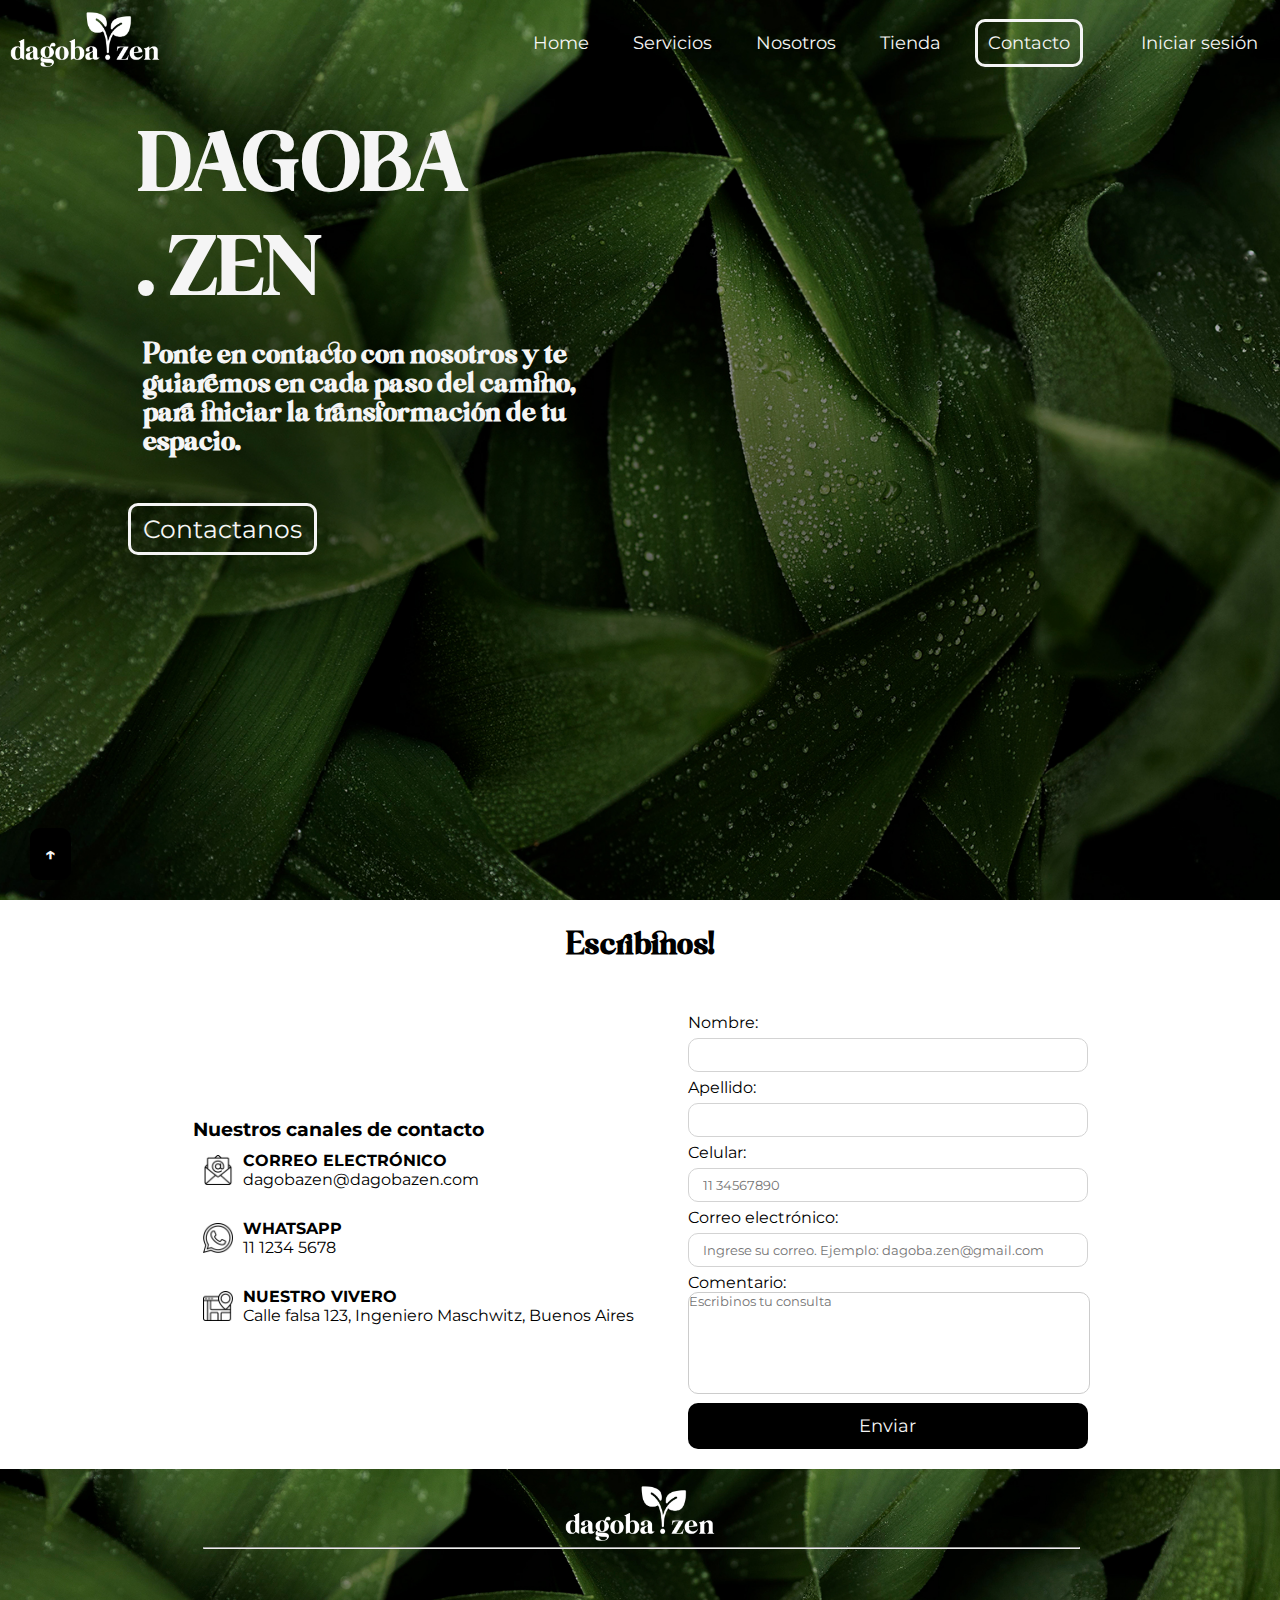
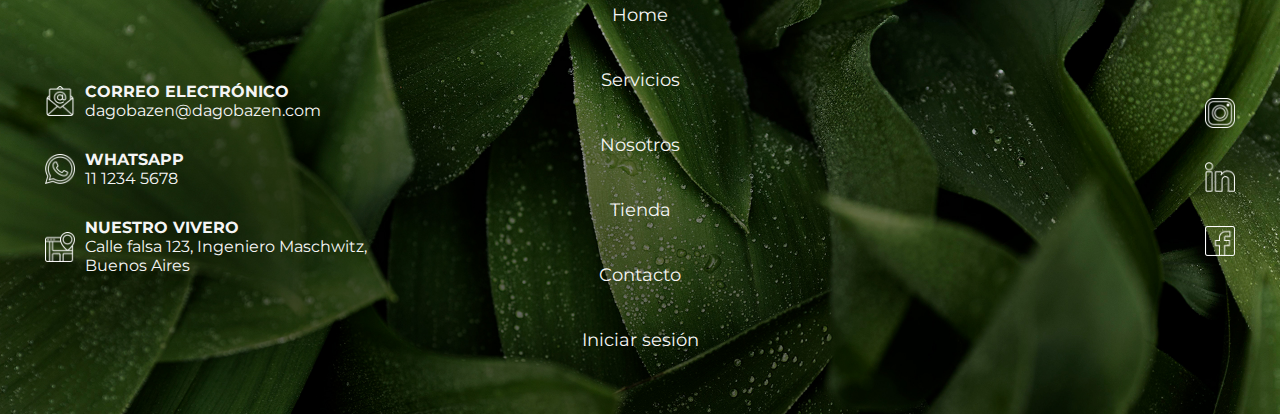
<file: TP.Dagoba/contacto.html>
<!DOCTYPE html>
<html lang="en">

<head>
    <meta charset="UTF-8">
    <meta name="viewport" content="width=device-width, initial-scale=1.0">
    <title>dagoba . zen - Contacto</title>
    <link rel="preconnect" href="https://fonts.googleapis.com">
    <link rel="preconnect" href="https://fonts.gstatic.com" crossorigin>
    <link href="https://fonts.googleapis.com/css2?family=Montserrat:ital,wght@0,100..900;1,100..900&display=swap"
        rel="stylesheet">
    <link rel="stylesheet" href="styles.css">
</head>

<body>
    <header>
        <section id="menuNavegacion">
            <nav>
                <div class="menu">
                    <a href="index.html" class="logo-default">
                        <img src="Imagenes/Logo_DGB.png" alt="Dagoba logo">
                    </a>
                    <a href="index.html" class="logo-black">
                        <img src="Imagenes/Logo_DGB_Black.png" alt="Dagoba logo">
                    </a>
                    <a href="carrito.html" class="kart-black" id="kart-black"><img src="Imagenes/bolso.png"
                            alt="compra">
                        <span class="cantidadCarrito">0</span>
                    </a>
                    <a href="#" class="icon" onclick="toggleMenu()">
                        <img src="Imagenes/menu.png" alt="Menú">
                    </a>
                    <ul>
                        <li><a href="index.html">Home</a></li>
                        <li><a href="servicios.html">Servicios</a></li>
                        <li><a href="nosotros.html">Nosotros</a></li>
                        <li><a href="tienda.html">Tienda</a></li>
                        <li><a href="#contacto" class="activo">Contacto</a></li>
                        <li>
                            <a href="carrito.html" class="kart-default" id="kart-default">
                                <img src="Imagenes/bolso_white.png" alt="compra">
                                <span class="cantidadCarrito">0</span>
                            </a>
                        </li>
                        <li><a href="login.html" id="loginLink">Iniciar sesión</a></li>
                    </ul>
                </div>
            </nav>
        </section>
        <section id="principal">
            <div>
                <h1 class="h1Header">DAGOBA</h1>
                <h1 class="h1Header">. ZEN</h1>
                <h3 class="h3Header">Ponte en contacto con nosotros y te guiaremos en cada paso del camino, para iniciar la transformación de tu espacio.</h3>
                <div class="botonPrincipal">
                    <a href="#contactanos" class="cctWhiteHeader">Contactanos</a>
                </div>
            </div>
        </section>
    </header>
    <section id="contactanos">
        <button onclick="topFunction()" id="myBtnUp" title="Ir arriba">↑</button>
        <div class="contenidoCarrito">
            <h1>Carrito de compras</h1>
            <ul class="productosCarrito"></ul>
            <div class="pagoTienda" onclick="showModalid04()">
                <p>Finalizar compra</p>
            </div>
            <div class="checkOut">
                <div class="total">
                    <p>0</p>
                </div>
                <div class="cerrarCarrito">
                    <p>Cerrar</p>
                </div>
            </div>
        </div>
        <div id="id04" class="modalCheckOut">
            <form class="modal-content-pago animate">
                <div class="imgcheckOut">
                    <span onclick=hideModalid04() class="close" title="Cerrar">&times;</span>
                </div>
                <div class="formularioPago">
                    <div class="containerPago">
                        <h1>Datos de pago</h1>
                        <label for="nombreCompTarjeta"><b>Nombre en tarjeta:</b></label>
                        <input type="text" id="nombreCompTarjeta" name="nombreCompTarjeta"
                            placeholder="Daniel Ignacio Galeano" required>
                        <label for="nroTarjeta"><b>Ingrese los 16 dígitos de su tarjeta</b></label>
                        <input type="number" id="nroTarjeta" name="nroTarjeta" min="1111111111111111"
                            max="9999999999999999" placeholder="Sin espacios o guiones" required>
                        <label for="mesVence"><b>Mes de vencimiento</b></label>
                        <input type="number" id="mesVence" min="01" max="12" placeholder="Ingrese el mes de vencimiento"
                            name="mesVence" required>
                        <label for="anioVence"><b>Año de vencimiento</b></label>
                        <input type="number" id="anioVence" name="anioVence" min="2024" max="9999"
                            placeholder="Ingrese el año de vencimiento" required>
                        <label for="ccv"><b>Código de seguridad</b></label>
                        <input type="number" id="ccv" name="ccv" min="111" max="999"
                            placeholder="Ingrese el código de seguridad" required>
                    </div>
                    <div class="containerPago">
                        <h1>Datos de entrega</h1>
                        <label for="nombreCompleto"><b>Nombre completo:</b></label>
                        <input type="text" id="nombreCompleto" name="nombreCompleto"
                            placeholder="Daniel Ignacio Galeano" required>
                        <label for="dirEntrega"><b>Dirección de entrega</b></label>
                        <input type="text" id="dirEntrega" name="dirEntrega" placeholder="Calle Falsa 123" required>
                        <label for="localidadEntrega"><b>Localidad de entrega</b></label>
                        <input type="text" id="localidadEntrega" name="localidadEntrega"
                            placeholder="Ingeniero Maschwitz" required>
                        <label for="provinciaEntrega"><b>Provincia de entrega</b></label>
                        <input type="text" id="provinciaEntrega" name="provinciaEntrega" placeholder="Buenos Aires"
                            required>
                        <label for="cPostal"><b>Código postal</b></label>
                        <input type="number" id="cPostal" name="cPostal" min="1111" max="9999"
                            placeholder="Ingrese su código postal" required>
                        <label>
                    </div>
                </div>
                <div class="clearfix">
                    <button type="button" class="pagarBtn" onclick="pagoExitoso()">Confirmar pago</button>
                    <button type="button" onclick=hideModalid04() class="cancelbtnpay">Cancelar pago</button>
                </div>
            </form>
        </div>
        <div id="id05" class="pagoConfirmado animate">
            <div class="contenidoPagoConfirmado">
                <div class="imgPagoConfirmado">
                    <img src="Imagenes/pago_confirmado_avatar.jpg" alt="Avatar"
                        class="avatar">
                </div>
                <div class="containerPagoConfirmado">
                    <h1>¡Muchas gracias por tu compra!</h1>
                    <p>Recibirás por correo la información de entrega de tu pedido</p>
                    <button onclick="finDeCompra()">Cerrar</button>
                </div>
            </div>
        </div>
        <div id="formContacto" class="contactoEnviado animate">
            <div class="contenidoContactoConfirmado">
                <div class="imgContactoConfirmado">
                    <span onclick=hideFormContactoEnviado() class="close" title="Cerrar">&times;</span>
                    <img src="Imagenes/contacto_confirmado_avatar.jpg" alt="Avatar" class="avatar">
                </div>
                <div class="containerContactoConfirmado">
                    <h1>¡Muchas gracias por contactarte con nosotros!</h1>
                    <p>Nos estaremos contactando a la brevedad</p>
                    <button onclick=hideFormContactoEnviado()>Cerrar</button>
                </div>
            </div>
        </div>
        <h2>Escribinos!</h2>
        <div class="contenidoContacto">
            <div class="contenedorContacto">
                <ul>
                    <h3>Nuestros canales de contacto</h3>
                    <li>
                        <img src="Imagenes/correo-electronico.png" alt="Icono jardines verticales">
                        <div class="textosContacto">
                            <h4>CORREO ELECTRÓNICO</h4>
                            <p>dagobazen@dagobazen.com</p>
                        </div>
                    </li>
                    <li>
                        <img src="Imagenes/whatsapp.png" alt="Icono paisajismo y parquizacion">
                        <div class="textosContacto">
                            <h4>WHATSAPP</h4>
                            <p>11 1234 5678</p>
                        </div>
                    </li>
                    <li>
                        <img src="Imagenes/navegador.png" alt="Icono nuestro vivero">
                        <div class="textosContacto">
                            <h4>NUESTRO VIVERO</h4>
                            <p>Calle falsa 123, Ingeniero Maschwitz, Buenos Aires</p>
                        </div>
                    </li>
                </ul>
            </div>
            <div class="contenedorContacto">
                <div class="formularioContacto">
                    <form class="modal-content-contacto">
                        <label for="nombre">Nombre:</label>
                        <input type="text" id="nombre" name="nombre" required>
                        <label for="apellido">Apellido:</label>
                        <input type="text" id="apellido" name="apellido" required>
                        <label for="celular">Celular:</label>
                        <input type="tel" id="celular" name="celular" pattern="[0-9]{10}" placeholder="11 34567890"
                            required>
                        <label for="email">Correo electrónico:</label>
                        <input type="email" id="email" name="email"
                            placeholder="Ingrese su correo. Ejemplo: dagoba.zen@gmail.com" required>
                        <label for="comentario">Comentario:</label>
                        <textarea id="comentario" name="comentario" placeholder="Escribinos tu consulta"
                            required></textarea>
                        <button type="button" onclick="contactoExitoso()">Enviar</button>
                    </form>
                </div>
            </div>
        </div>
    </section>
    <footer>
        <section id="footerCompleto">
            <div class="footerLogo">
                <a href="Home.html">
                    <img src="Imagenes/Logo_DGB.png" alt="Dagoba logo">
                </a>
                <hr class="hrLogoFooter">
            </div>
            <div class="footerInfo">
                <div class="footerInfoContenedorA">
                    <ul>
                        <li>
                            <img src="Imagenes/correo-electronico-white.png" alt="Email">
                            <div class="textosContacto">
                                <h4>CORREO ELECTRÓNICO</h4>
                                <p>dagobazen@dagobazen.com</p>
                            </div>
                        </li>
                        <li>
                            <img src="Imagenes/whatsapp-white.png" alt="Whatsapp">
                            <div class="textosContacto">
                                <h4>WHATSAPP</h4>
                                <p>11 1234 5678</p>
                            </div>
                        </li>
                        <li>
                            <img src="Imagenes/navegador-white.png" alt="Ubicacion">
                            <div class="textosContacto">
                                <h4>NUESTRO VIVERO</h4>
                                <p>Calle falsa 123, Ingeniero Maschwitz, Buenos Aires</p>
                            </div>
                        </li>
                    </ul>
                </div>
                <div class="footerInfoContenedorB">
                    <ul>
                        <li><a href="index.html">Home</a></li>
                        <li><a href="servicios.html">Servicios</a></li>
                        <li><a href="nosotros.html">Nosotros</a></li>
                        <li><a href="tienda.html">Tienda</a></li>
                        <li><a href="contacto.html">Contacto</a></li>
                        <li><a href="login.html" id="footerLoginLink">Iniciar sesión</a></li>
                    </ul>
                </div>
                <div class="footerInfoContenedorC">
                    <hr class="hrContenedorC">
                    <ul>
                        <li><a href="https://www.instagram.com/" target="_blank"><img src="Imagenes/instagram-white.png"
                                    alt="facebook"></a></li>
                        <li><a href="https://ar.linkedin.com/" target="_blank"><img src="Imagenes/linkedin-white.png"
                                    alt="Linkedin"></a></li>
                        <li><a href="https://www.facebook.com/?locale=es_LA" target="_blank"><img
                                    src="Imagenes/facebook-white.png" alt="facebook"></a></li>
                    </ul>
                </div>
            </div>
        </section>
    </footer>
    <script src="script.js"></script>
</body>
</file>
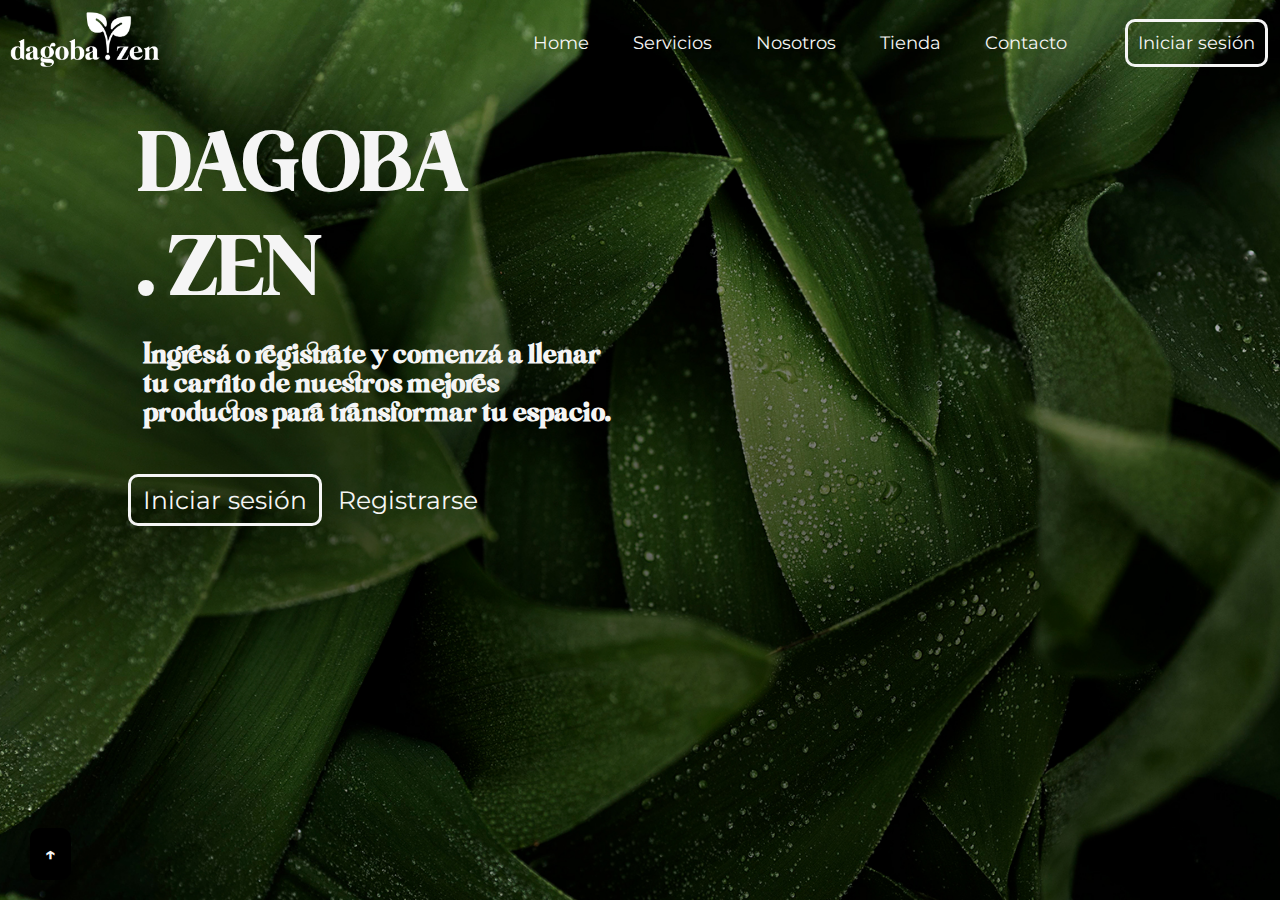
<file: TP.Dagoba/login.html>
<!DOCTYPE html>
<html lang="en">

<head>
    <meta charset="UTF-8">
    <meta name="viewport" content="width=device-width, initial-scale=1.0">
    <title>dagoba . zen - Login</title>
    <link rel="preconnect" href="https://fonts.googleapis.com">
    <link rel="preconnect" href="https://fonts.gstatic.com" crossorigin>
    <link href="https://fonts.googleapis.com/css2?family=Montserrat:ital,wght@0,100..900;1,100..900&display=swap"
        rel="stylesheet">
    <link rel="stylesheet" href="styles.css">
</head>

<body>
    <header>
        <section id="menuNavegacion">
            <nav>
                <div class="menu">
                    <a href="index.html" class="logo-default">
                        <img src="Imagenes/Logo_DGB.png" alt="Dagoba logo">
                    </a>
                    <a href="index.html" class="logo-black">
                        <img src="Imagenes/Logo_DGB_Black.png" alt="Dagoba logo">
                    </a>
                    <a href="carrito.html" class="kart-black" id="kart-black"><img src="Imagenes/bolso.png"
                            alt="compra">
                        <span class="cantidadCarrito">0</span>
                    </a>
                    <a href="#" class="icon" onclick="toggleMenu()">
                        <img src="Imagenes/menu.png" alt="Menú">
                    </a>
                    <ul>
                        <li><a href="index.html">Home</a></li>
                        <li><a href="servicios.html">Servicios</a></li>
                        <li><a href="nosotros.html">Nosotros</a></li>
                        <li><a href="tienda.html">Tienda</a></li>
                        <li><a href="contacto.html">Contacto</a></li>
                        <li>
                            <a href="carrito.html" class="kart-default" id="kart-default"><img
                                    src="Imagenes/bolso_white.png" alt="compra">
                                <span class="cantidadCarrito">0</span>
                            </a>
                        </li>
                        <li><a href="#login" id="loginLink" class="activo">Iniciar sesión</a></li>
                    </ul>
                </div>
            </nav>
        </section>
        <section id="principal">
            <div>
                <h1 class="h1Header">DAGOBA</h1>
                <h1 class="h1Header">. ZEN</h1>
                <h3 class="h3Header">Ingresá o registrate y comenzá a llenar tu carrito de nuestros mejores productos
                    para transformar tu espacio.</h3>
                <div class="botonPrincipal">
                    <button id="loginBtn"
                        onclick=showLogin()
                        style="width:auto;" class="cctWhiteHeader">Iniciar sesión</button>
                    <button id="signupBtn"
                        onclick=showSignUp()
                        style="width:auto;" class="cctWhiteHeaderRegistro">Registrarse</button>
                    <button id="userBtn" onclick="redirectToProfile()" class="cctWhiteHeader">Ver mi usuario</button>
                    <button id="logoutBtn" onclick="logout()" class="cctWhiteHeaderRegistro">Cerrar sesión</button>
                </div>
            </div>
        </section>
    </header>
    <section id="login">
        <button onclick="topFunction()" id="myBtnUp" title="Ir arriba">↑</button>
        <div class="contenidoCarrito">
            <h1>Carrito de compras</h1>
            <ul class="productosCarrito"></ul>
            <div class="pagoTienda" onclick="showModalid04()">
                <p>Finalizar compra</p>
            </div>
            <div class="checkOut">
                <div class="total">
                    <p>0</p>
                </div>
                <div class="cerrarCarrito">
                    <p>Cerrar</p>
                </div>
            </div>
        </div>
        <div id="id04" class="modalCheckOut">
            <form class="modal-content-pago animate">
                <div class="imgcheckOut">
                    <span onclick=hideModalid04() class="close" title="Cerrar">&times;</span>
                </div>
                <div class="formularioPago">
                    <div class="containerPago">
                        <h1>Datos de pago</h1>
                        <label for="nombreCompTarjeta"><b>Nombre en tarjeta:</b></label>
                        <input type="text" id="nombreCompTarjeta" name="nombreCompTarjeta"
                            placeholder="Daniel Ignacio Galeano" required>
                        <label for="nroTarjeta"><b>Ingrese los 16 dígitos de su tarjeta</b></label>
                        <input type="number" id="nroTarjeta" name="nroTarjeta" min="1111111111111111"
                            max="9999999999999999" placeholder="Sin espacios o guiones" required>
                        <label for="mesVence"><b>Mes de vencimiento</b></label>
                        <input type="number" id="mesVence" min="01" max="12" placeholder="Ingrese el mes de vencimiento"
                            name="mesVence" required>
                        <label for="anioVence"><b>Año de vencimiento</b></label>
                        <input type="number" id="anioVence" name="anioVence" min="2024" max="9999"
                            placeholder="Ingrese el año de vencimiento" required>
                        <label for="ccv"><b>Código de seguridad</b></label>
                        <input type="number" id="ccv" name="ccv" min="111" max="999"
                            placeholder="Ingrese el código de seguridad" required>
                    </div>
                    <div class="containerPago">
                        <h1>Datos de entrega</h1>
                        <label for="nombreCompleto"><b>Nombre completo:</b></label>
                        <input type="text" id="nombreCompleto" name="nombreCompleto"
                            placeholder="Daniel Ignacio Galeano" required>
                        <label for="dirEntrega"><b>Dirección de entrega</b></label>
                        <input type="text" id="dirEntrega" name="dirEntrega" placeholder="Calle Falsa 123" required>
                        <label for="localidadEntrega"><b>Localidad de entrega</b></label>
                        <input type="text" id="localidadEntrega" name="localidadEntrega"
                            placeholder="Ingeniero Maschwitz" required>
                        <label for="provinciaEntrega"><b>Provincia de entrega</b></label>
                        <input type="text" id="provinciaEntrega" name="provinciaEntrega" placeholder="Buenos Aires"
                            required>
                        <label for="cPostal"><b>Código postal</b></label>
                        <input type="number" id="cPostal" name="cPostal" min="1111" max="9999"
                            placeholder="Ingrese su código postal" required>
                        <label>
                    </div>
                </div>
                <div class="clearfix">
                    <button type="button" class="pagarBtn" onclick="pagoExitoso()">Confirmar pago</button>
                    <button type="button" onclick=hideModalid04() class="cancelbtnpay">Cancelar pago</button>
                </div>
            </form>
        </div>
        <div id="id05" class="pagoConfirmado animate">
            <div class="contenidoPagoConfirmado">
                <div class="imgPagoConfirmado">
                    <img src="Imagenes/pago_confirmado_avatar.jpg" alt="Avatar"
                        class="avatar">
                </div>
                <div class="containerPagoConfirmado">
                    <h1>¡Muchas gracias por tu compra!</h1>
                    <p>Recibirás por correo la información de entrega de tu pedido</p>
                    <button onclick="finDeCompra()">Cerrar</button>
                </div>
            </div>
        </div>

        <div id="id01" class="modal">
            <form class="modal-content animate" onsubmit="login(event)">
                <div class="imgcontainer">
                    <span onclick=hideLogin() class="close"
                        title="Cerrar">&times;</span>
                    <img src="Imagenes/login_avatar.jpg" alt="Avatar" class="avatar">
                </div>
                <div class="container">
                    <label for="uname"><b>Nombre de usuario</b></label>
                    <input type="email" id="uname" placeholder="Ingrese su correo" name="uname" required>
                    <label for="psw"><b>Contraseña</b></label>
                    <input type="password" placeholder="Ingrese su contraseña" name="psw" required>
                    <button type="submit" class="signinbtn">Ingresar</button>
                    <label>
                        <input type="checkbox" checked="checked" name="remember"> Recordarme
                    </label>
                </div>
                <div class="container">
                    <button type="button" onclick=hideLogin()
                        class="cancelbtnlogin">Cancelar</button>
                    <span class="psw">Olvidaste tu <a href="notfound.html">contraseña?</a></span>
                </div>
            </form>
        </div>
        <div id="id02" class="modal">
            <form class="modal-content animate" onsubmit="signup(event)">
                <div class="imgcontainer">
                    <span onclick=hideSignUp() class="close"
                        title="Cerrar">&times;</span>
                    <img src="Imagenes/signup_avatar.jpg" alt="Avatar" class="avatar">
                </div>
                <div class="container">
                    <h1>Registrarse</h1>
                    <label for="email"><b>Email</b></label>
                    <input type="email" id="newuname" placeholder="Ingrese su correo. Ejemplo: dagoba.zen@gmail.com"
                        name="email" required>
                    <label for="psw"><b>Contraseña</b></label>
                    <input type="password" placeholder="Ingrese su contraseña" name="psw" required>
                    <label for="psw-repeat"><b>Repita su contraseña</b></label>
                    <input type="password" placeholder="Repita su contraseña" name="psw-repeat" required>
                    <label>
                        <input type="checkbox" checked="checked" name="remember"> Recordarme
                    </label>
                    <p>Al crear una cuenta usted acepta nuestros <a href="notfound.html">Terminos &
                            condiciones</a>.</p>
                </div>
                <div class="clearfix">
                    <button type="submit" class="signupbtn">Registrarse</button>
                    <button type="button" onclick=hideSignUp()
                        class="cancelbtnsignup">Cancelar</button>
                </div>
            </form>
        </div>
    </section>
    <section id="miUsuario">
        <div id="errorUsuario" class="userError animate">
            <div class="contenidoErrorUsuario">
                <div class="imgErrorUsuario">
                    <span onclick=hideUserError() class="close"
                        title="Cerrar">&times;</span>
                    <img src="Imagenes/user_error_avatar.jpg" alt="Avatar"
                        class="avatar">
                </div>
                <div class="containerErrorUsuario">
                    <h1>¡Ups!</h1>
                    <p>Parece que algo salió mal, por favor, volvé a intentar más tarde</p>
                    <button onclick=hideUserError()>Cerrar</button>
                </div>
            </div>
        </div>
        <h2>Mi usuario</h2>
        <div class="miUsuarioContenedor">
            <img src="Imagenes/cesta.png" alt="Icono jardines verticales">
            <div class="contenidoMiUsuario">
                <hr>
                <h3>MIS COMPRAS</h3>
                <p>Ingresá para ver el estado de tus compras.</p>
                <button id="userPanel" onclick=showUserError()
                    class="cctWhite20Btn">Ver mis compras</a>
            </div>
        </div>
        <div class="miUsuarioContenedor">
            <img src="Imagenes/planta (1).png" alt="Icono paisajismo y parquizacion">
            <div class="contenidoMiUsuario">
                <hr>
                <h3>PLANTAS FAVORITAS</h3>
                <p>Ingresá para ver tus plantas guardadas.</p>
                <button id="userPanel" onclick=showUserError()
                    class="cctWhite20Btn">Ver mis plantas</a>
            </div>
        </div>
        <div class="miUsuarioContenedor">
            <img src="Imagenes/avatar.png" alt="Icono nuestro vivero">
            <div class="contenidoMiUsuario">
                <hr>
                <h3>MIS DATOS</h3>
                <p>Ingresá para ver y/o modificar tus datos</p>
                <button id="userPanel" onclick=showUserError()
                    class="cctWhite20Btn">Ver mis datos</a>
            </div>
        </div>
    </section>
    <footer>
        <section id="footerCompleto">
            <div class="footerLogo">
                <a href="Home.html">
                    <img src="Imagenes/Logo_DGB.png" alt="Dagoba logo">
                </a>
                <hr class="hrLogoFooter">
            </div>
            <div class="footerInfo">
                <div class="footerInfoContenedorA">
                    <ul>
                        <li>
                            <img src="Imagenes/correo-electronico-white.png" alt="Email">
                            <div class="textosContacto">
                                <h4>CORREO ELECTRÓNICO</h4>
                                <p>dagobazen@dagobazen.com</p>
                            </div>
                        </li>
                        <li>
                            <img src="Imagenes/whatsapp-white.png" alt="Whatsapp">
                            <div class="textosContacto">
                                <h4>WHATSAPP</h4>
                                <p>11 1234 5678</p>
                            </div>
                        </li>
                        <li>
                            <img src="Imagenes/navegador-white.png" alt="Ubicacion">
                            <div class="textosContacto">
                                <h4>NUESTRO VIVERO</h4>
                                <p>Calle falsa 123, Ingeniero Maschwitz, Buenos Aires</p>
                            </div>
                        </li>
                    </ul>
                </div>
                <div class="footerInfoContenedorB">
                    <ul>
                        <li><a href="index.html">Home</a></li>
                        <li><a href="servicios.html">Servicios</a></li>
                        <li><a href="nosotros.html">Nosotros</a></li>
                        <li><a href="tienda.html">Tienda</a></li>
                        <li><a href="contacto.html">Contacto</a></li>
                        <li><a href="login.html" id="footerLoginLink">Iniciar sesión</a></li>
                    </ul>
                </div>
                <div class="footerInfoContenedorC">
                    <hr class="hrContenedorC">
                    <ul>
                        <li><a href="https://www.instagram.com/" target="_blank"><img src="Imagenes/instagram-white.png"
                                    alt="facebook"></a></li>
                        <li><a href="https://ar.linkedin.com/" target="_blank"><img src="Imagenes/linkedin-white.png"
                                    alt="Linkedin"></a></li>
                        <li><a href="https://www.facebook.com/?locale=es_LA" target="_blank"><img
                                    src="Imagenes/facebook-white.png" alt="facebook"></a></li>
                    </ul>
                </div>
            </div>
        </section>
    </footer>
    <script src="script.js"></script>
</body>

</html>
</file>
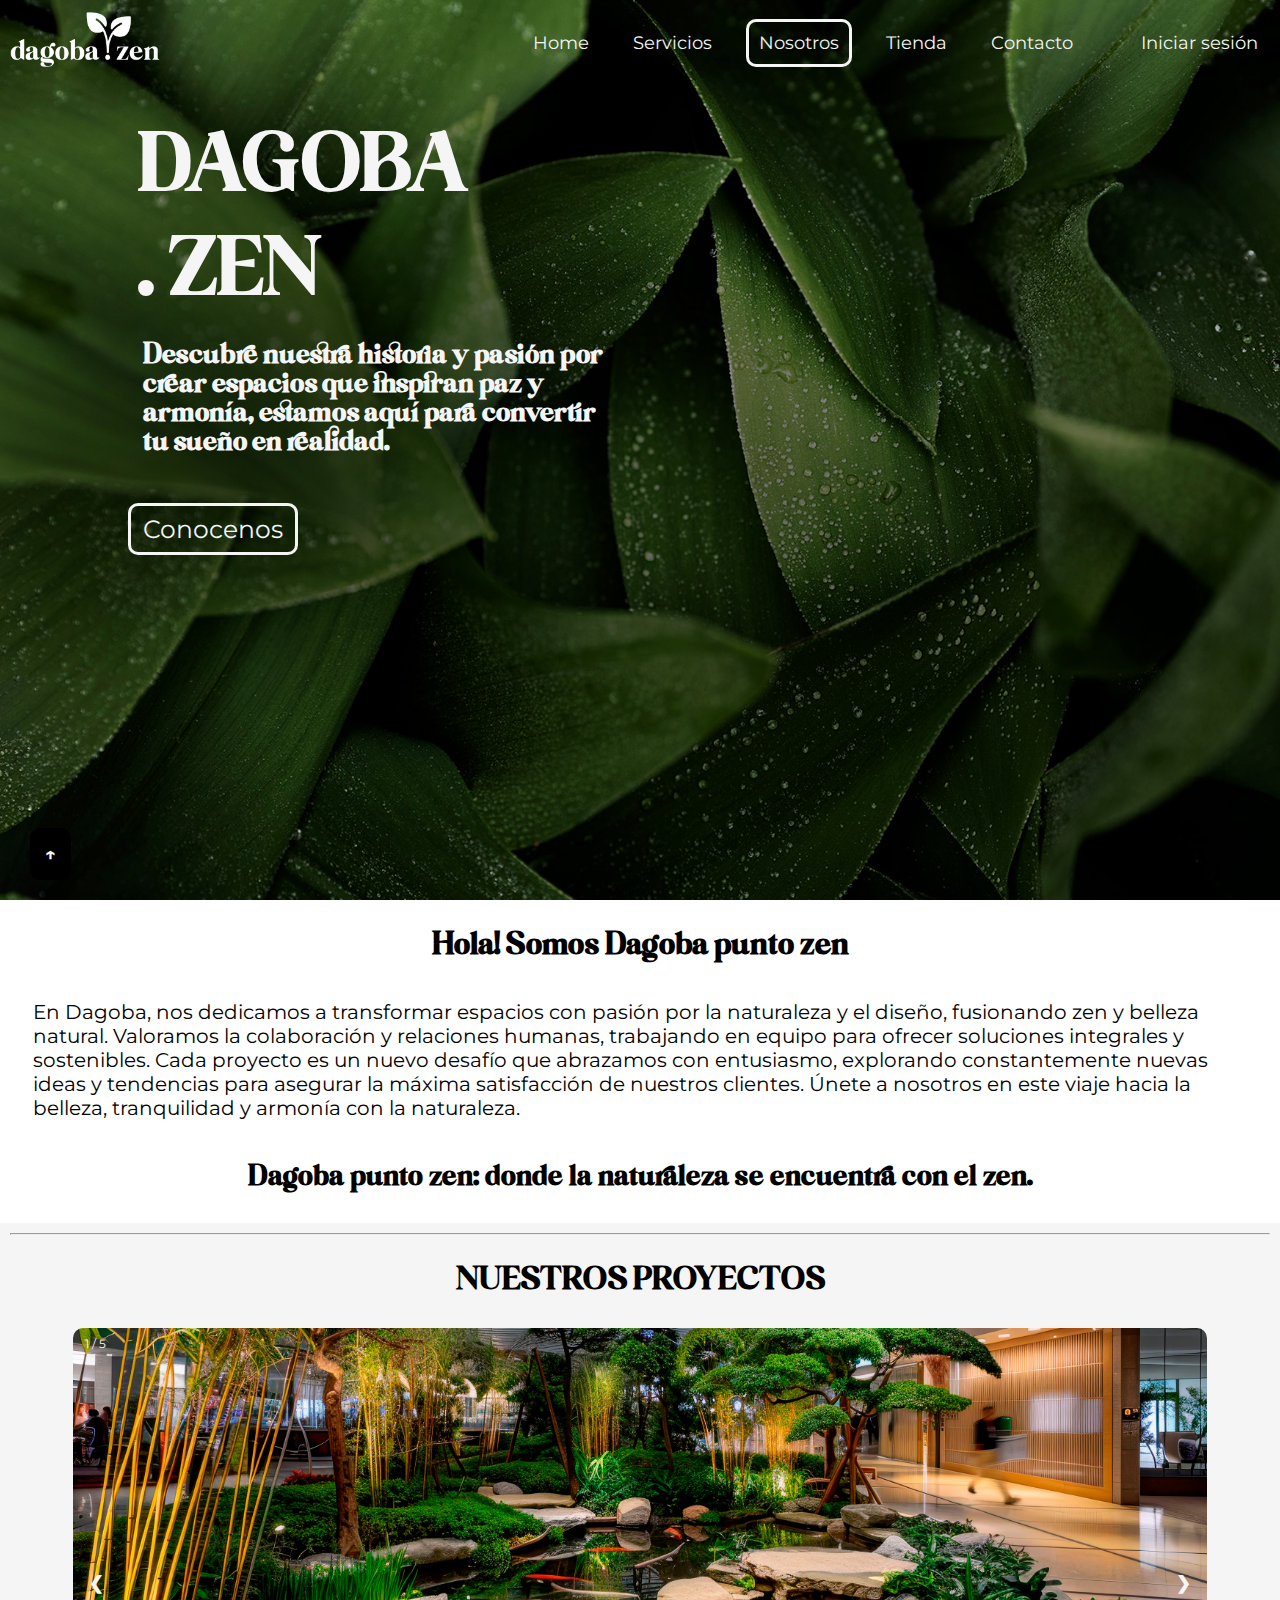
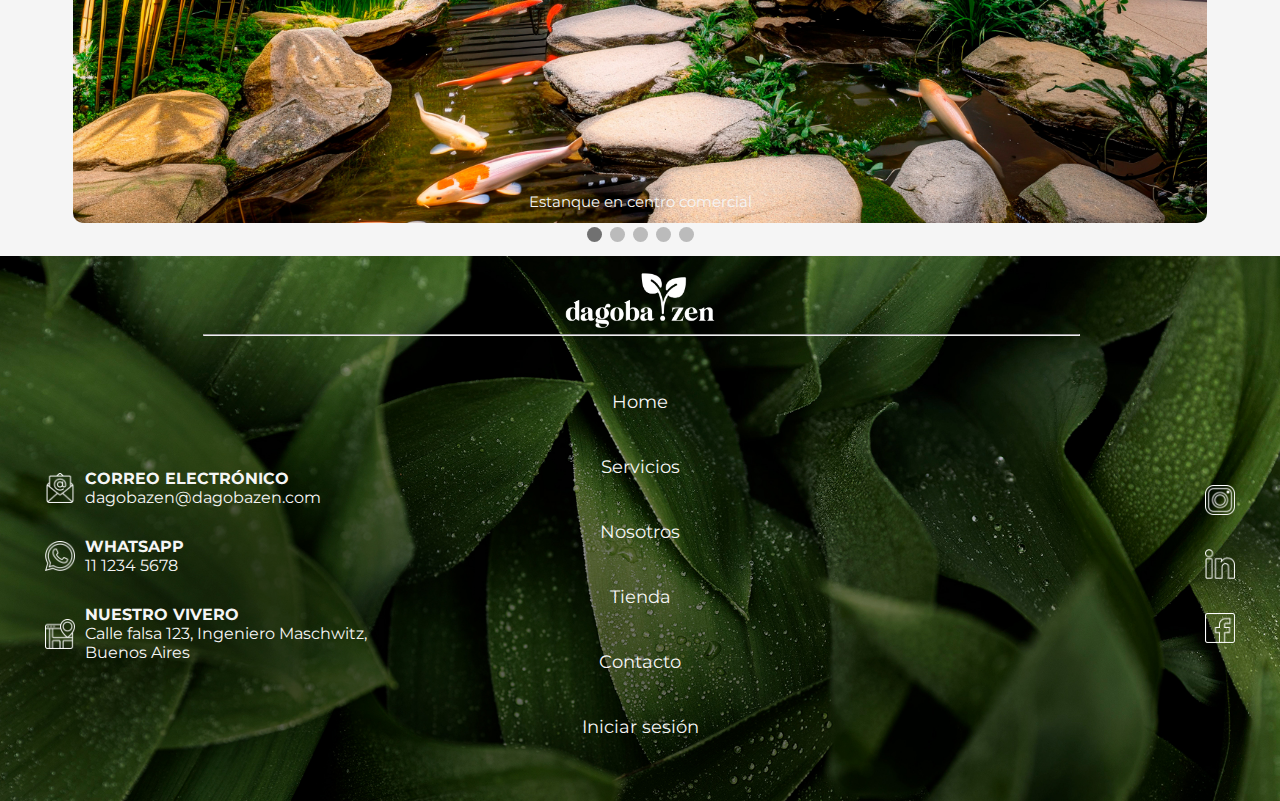
<file: TP.Dagoba/nosotros.html>
<!DOCTYPE html>
<html lang="en">

<head>
    <meta charset="UTF-8">
    <meta name="viewport" content="width=device-width, initial-scale=1.0">
    <title>dagoba . zen - Nosotros</title>
    <link rel="preconnect" href="https://fonts.googleapis.com">
    <link rel="preconnect" href="https://fonts.gstatic.com" crossorigin>
    <link href="https://fonts.googleapis.com/css2?family=Montserrat:ital,wght@0,100..900;1,100..900&display=swap"
        rel="stylesheet">
    <link rel="stylesheet" href="styles.css">
</head>

<body>
    <header>
        <section id="menuNavegacion">
            <nav>
                <div class="menu">
                    <a href="index.html" class="logo-default">
                        <img src="Imagenes/Logo_DGB.png" alt="Dagoba logo">
                    </a>
                    <a href="index.html" class="logo-black">
                        <img src="Imagenes/Logo_DGB_Black.png" alt="Dagoba logo">
                    </a>
                    <a href="carrito.html" class="kart-black" id="kart-black"><img src="Imagenes/bolso.png"
                            alt="compra">
                        <span class="cantidadCarrito">0</span>
                    </a>
                    <a href="#" class="icon" onclick="toggleMenu()">
                        <img src="Imagenes/menu.png" alt="Menú">
                    </a>
                    <ul>
                        <li><a href="index.html">Home</a></li>
                        <li><a href="servicios.html">Servicios</a></li>
                        <li><a href="#nosotros" class="activo">Nosotros</a></li>
                        <li><a href="tienda.html">Tienda</a></li>
                        <li><a href="contacto.html">Contacto</a></li>
                        <li>
                            <a href="carrito.html" class="kart-default" id="kart-default">
                                <img src="Imagenes/bolso_white.png" alt="compra">
                                <span class="cantidadCarrito">0</span>
                            </a>
                        </li>
                        <li><a href="login.html" id="loginLink">Iniciar sesión</a></li>
                    </ul>
                </div>
            </nav>
        </section>
        <section id="principal">
            <div>
                <h1 class="h1Header">DAGOBA</h1>
                <h1 class="h1Header">. ZEN</h1>
                <h3 class="h3Header">Descubre nuestra historia y pasión por crear espacios que inspiran paz y armonía, estamos aquí para convertir tu sueño en realidad.</h3>
                <div class="botonPrincipal">
                    <a href="#sobreNosotros" class="cctWhiteHeader">Conocenos</a>
                </div>
            </div>
        </section>
    </header>
    <section id="sobreNosotros">
        <button onclick="topFunction()" id="myBtnUp" title="Ir arriba">↑</button>
        <div class="contenidoCarrito">
            <h1>Carrito de compras</h1>
            <ul class="productosCarrito"></ul>
            <div class="pagoTienda" onclick="showModalid04()">
                <p>Finalizar compra</p>
            </div>
            <div class="checkOut">
                <div class="total">
                    <p>0</p>
                </div>
                <div class="cerrarCarrito">
                    <p>Cerrar</p>
                </div>
            </div>
        </div>
        <div id="id04" class="modalCheckOut">
            <form class="modal-content-pago animate">
                <div class="imgcheckOut">
                    <span onclick=hideModalid04() class="close" title="Cerrar">&times;</span>
                </div>
                <div class="formularioPago">
                    <div class="containerPago">
                        <h1>Datos de pago</h1>
                        <label for="nombreCompTarjeta"><b>Nombre en tarjeta:</b></label>
                        <input type="text" id="nombreCompTarjeta" name="nombreCompTarjeta"
                            placeholder="Daniel Ignacio Galeano" required>
                        <label for="nroTarjeta"><b>Ingrese los 16 dígitos de su tarjeta</b></label>
                        <input type="number" id="nroTarjeta" name="nroTarjeta" min="1111111111111111"
                            max="9999999999999999" placeholder="Sin espacios o guiones" required>
                        <label for="mesVence"><b>Mes de vencimiento</b></label>
                        <input type="number" id="mesVence" min="01" max="12" placeholder="Ingrese el mes de vencimiento"
                            name="mesVence" required>
                        <label for="anioVence"><b>Año de vencimiento</b></label>
                        <input type="number" id="anioVence" name="anioVence" min="2024" max="9999"
                            placeholder="Ingrese el año de vencimiento" required>
                        <label for="ccv"><b>Código de seguridad</b></label>
                        <input type="number" id="ccv" name="ccv" min="111" max="999"
                            placeholder="Ingrese el código de seguridad" required>
                    </div>
                    <div class="containerPago">
                        <h1>Datos de entrega</h1>
                        <label for="nombreCompleto"><b>Nombre completo:</b></label>
                        <input type="text" id="nombreCompleto" name="nombreCompleto"
                            placeholder="Daniel Ignacio Galeano" required>
                        <label for="dirEntrega"><b>Dirección de entrega</b></label>
                        <input type="text" id="dirEntrega" name="dirEntrega" placeholder="Calle Falsa 123" required>
                        <label for="localidadEntrega"><b>Localidad de entrega</b></label>
                        <input type="text" id="localidadEntrega" name="localidadEntrega"
                            placeholder="Ingeniero Maschwitz" required>
                        <label for="provinciaEntrega"><b>Provincia de entrega</b></label>
                        <input type="text" id="provinciaEntrega" name="provinciaEntrega" placeholder="Buenos Aires"
                            required>
                        <label for="cPostal"><b>Código postal</b></label>
                        <input type="number" id="cPostal" name="cPostal" min="1111" max="9999"
                            placeholder="Ingrese su código postal" required>
                        <label>
                    </div>
                </div>
                <div class="clearfix">
                    <button type="button" class="pagarBtn" onclick="pagoExitoso()">Confirmar pago</button>
                    <button type="button" onclick=hideModalid04() class="cancelbtnpay">Cancelar pago</button>
                </div>
            </form>
        </div>
        <div id="id05" class="pagoConfirmado animate">
            <div class="contenidoPagoConfirmado">
                <div class="imgPagoConfirmado">
                    <img src="Imagenes/pago_confirmado_avatar.jpg" alt="Avatar"
                        class="avatar">
                </div>
                <div class="containerPagoConfirmado">
                    <h1>¡Muchas gracias por tu compra!</h1>
                    <p>Recibirás por correo la información de entrega de tu pedido</p>
                    <button onclick="finDeCompra()">Cerrar</button>
                </div>
            </div>
        </div>
        <div id="nosotros">
            <h2>Hola! Somos Dagoba punto zen</h2>
            <p>En Dagoba, nos dedicamos a transformar espacios con pasión por la naturaleza y el diseño, fusionando zen
                y belleza natural. Valoramos la colaboración y relaciones humanas, trabajando en equipo para ofrecer
                soluciones integrales y sostenibles. Cada proyecto es un nuevo desafío que abrazamos con entusiasmo,
                explorando constantemente nuevas ideas y tendencias para asegurar la máxima satisfacción de nuestros
                clientes. Únete a nosotros en este viaje hacia la belleza, tranquilidad y armonía con la naturaleza.</p>
            <h3>Dagoba punto zen: donde la naturaleza se encuentra con el zen.</3>
        </div>
    </section>
    <section id="nuestrosProyectos">
        <hr>
        <h2>NUESTROS PROYECTOS</h2>
        <div class="slideshow-container">
            <div class="mySlides fade">
                <div class="numbertext">1 / 5</div>
                <img src="Imagenes/proyecto_01.jpg">
                <div class="text">Estanque en centro comercial</div>
            </div>
            <div class="mySlides fade">
                <div class="numbertext">2 / 5</div>
                <img src="Imagenes/proyectos_03.jpg">
                <div class="text">Jardien residencial</div>
            </div>
            <div class="mySlides fade">
                <div class="numbertext">3 / 5</div>
                <img src="Imagenes/proyecto_02.jpg">
                <div class="text">Estanque en parque</div>
            </div>
            <div class="mySlides fade">
                <div class="numbertext">4 / 5</div>
                <img src="Imagenes/proyecto_04.jpg">
                <div class="text">Jardin vertical</div>
            </div>
            <div class="mySlides fade">
                <div class="numbertext">5 / 5</div>
                <img src="Imagenes/proyecto_05.jpg">
                <div class="text">Plantacion de flores</div>
            </div>
            <a class="prev" onclick="plusSlides(-1)">❮</a>
            <a class="next" onclick="plusSlides(1)">❯</a>
        </div>
        <div class="dotSlider">
            <span class="dot" onclick="currentSlide(1)"></span>
            <span class="dot" onclick="currentSlide(2)"></span>
            <span class="dot" onclick="currentSlide(3)"></span>
            <span class="dot" onclick="currentSlide(4)"></span>
            <span class="dot" onclick="currentSlide(5)"></span>
        </div>
    </section>
    <footer>
        <section id="footerCompleto">
            <div class="footerLogo">
                <a href="Home.html">
                    <img src="Imagenes/Logo_DGB.png" alt="Dagoba logo">
                </a>
                <hr class="hrLogoFooter">
            </div>
            <div class="footerInfo">
                <div class="footerInfoContenedorA">
                    <ul>
                        <li>
                            <img src="Imagenes/correo-electronico-white.png" alt="Email">
                            <div class="textosContacto">
                                <h4>CORREO ELECTRÓNICO</h4>
                                <p>dagobazen@dagobazen.com</p>
                            </div>
                        </li>
                        <li>
                            <img src="Imagenes/whatsapp-white.png" alt="Whatsapp">
                            <div class="textosContacto">
                                <h4>WHATSAPP</h4>
                                <p>11 1234 5678</p>
                            </div>
                        </li>
                        <li>
                            <img src="Imagenes/navegador-white.png" alt="Ubicacion">
                            <div class="textosContacto">
                                <h4>NUESTRO VIVERO</h4>
                                <p>Calle falsa 123, Ingeniero Maschwitz, Buenos Aires</p>
                            </div>
                        </li>
                    </ul>
                </div>
                <div class="footerInfoContenedorB">
                    <ul>
                        <li><a href="index.html">Home</a></li>
                        <li><a href="servicios.html">Servicios</a></li>
                        <li><a href="nosotros.html">Nosotros</a></li>
                        <li><a href="tienda.html">Tienda</a></li>
                        <li><a href="contacto.html">Contacto</a></li>
                        <li><a href="login.html" id="footerLoginLink">Iniciar sesión</a></li>
                    </ul>
                </div>
                <div class="footerInfoContenedorC">
                    <hr class="hrContenedorC">
                    <ul>
                        <li><a href="https://www.instagram.com/" target="_blank"><img src="Imagenes/instagram-white.png"
                                    alt="facebook"></a></li>
                        <li><a href="https://ar.linkedin.com/" target="_blank"><img src="Imagenes/linkedin-white.png"
                                    alt="Linkedin"></a></li>
                        <li><a href="https://www.facebook.com/?locale=es_LA" target="_blank"><img
                                    src="Imagenes/facebook-white.png" alt="facebook"></a></li>
                    </ul>
                </div>
            </div>
        </section>
    </footer>
    <script src="script.js"></script>
</body>
</file>
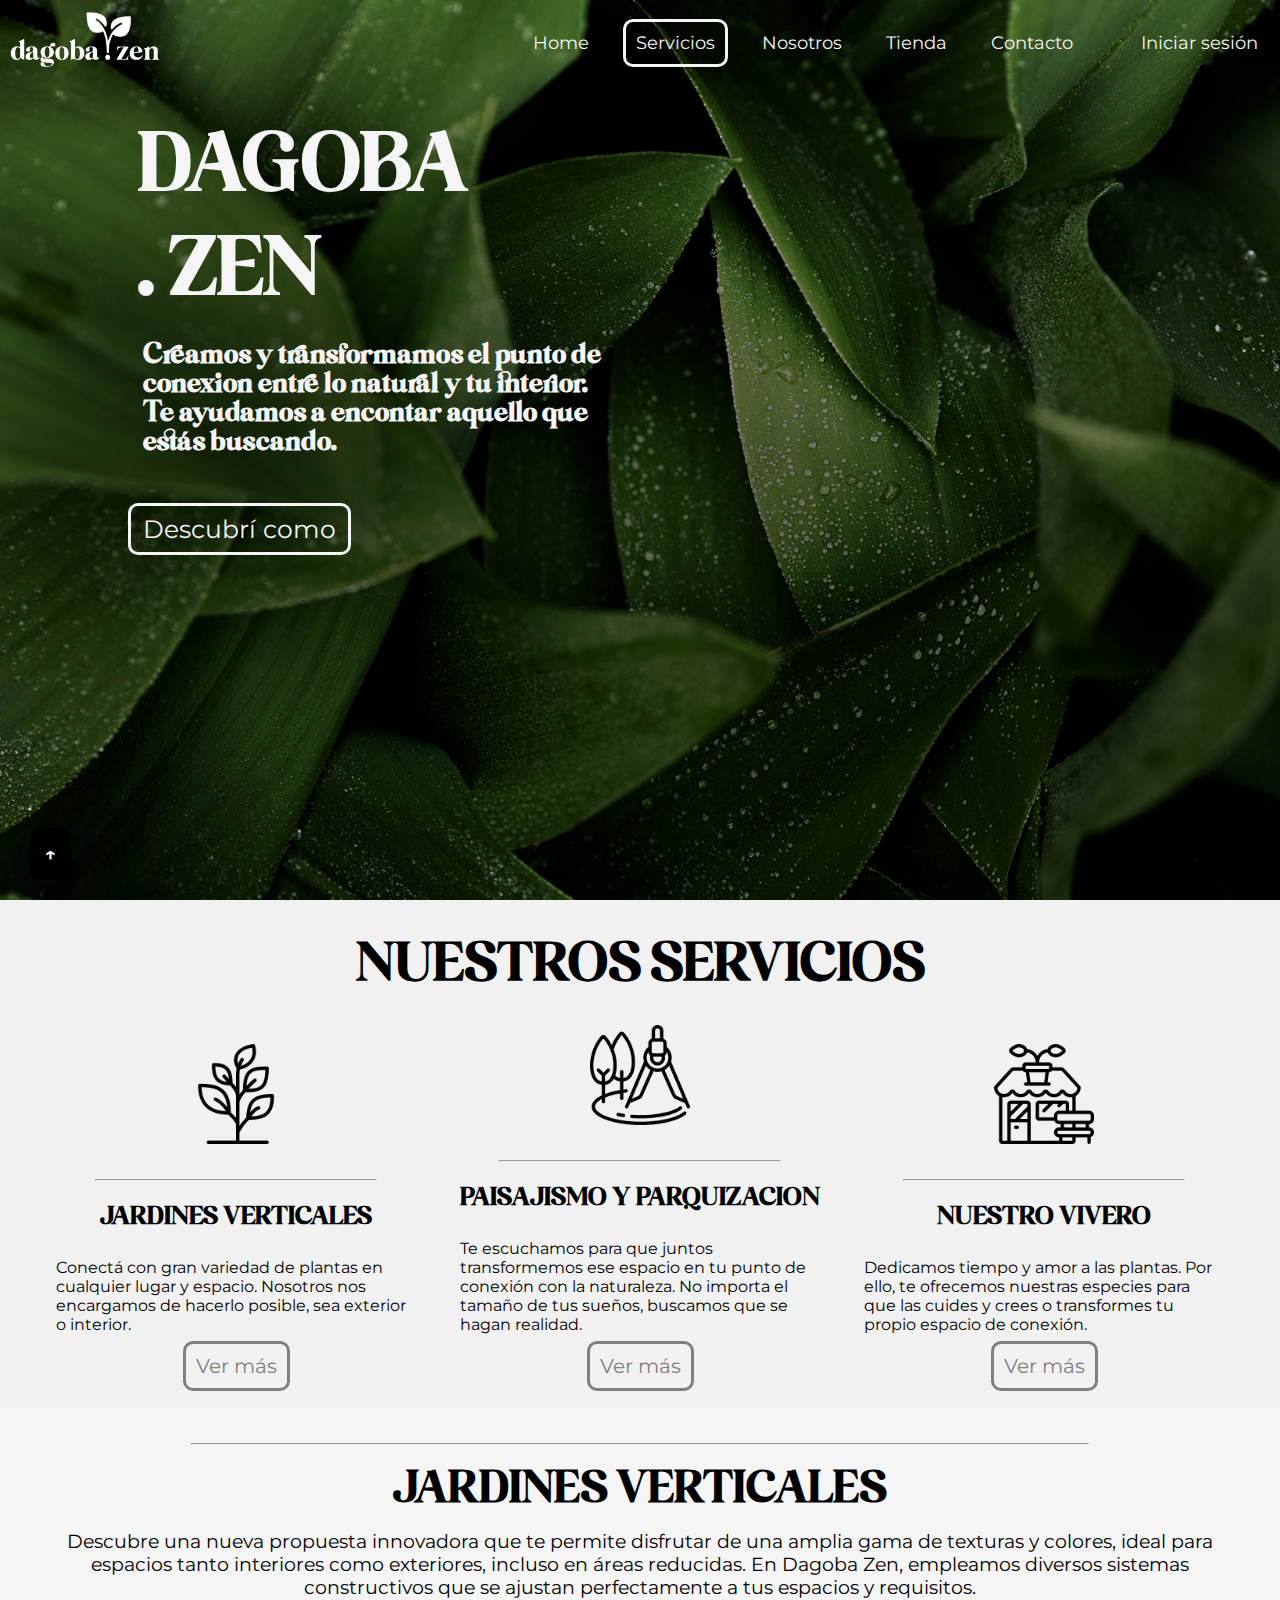
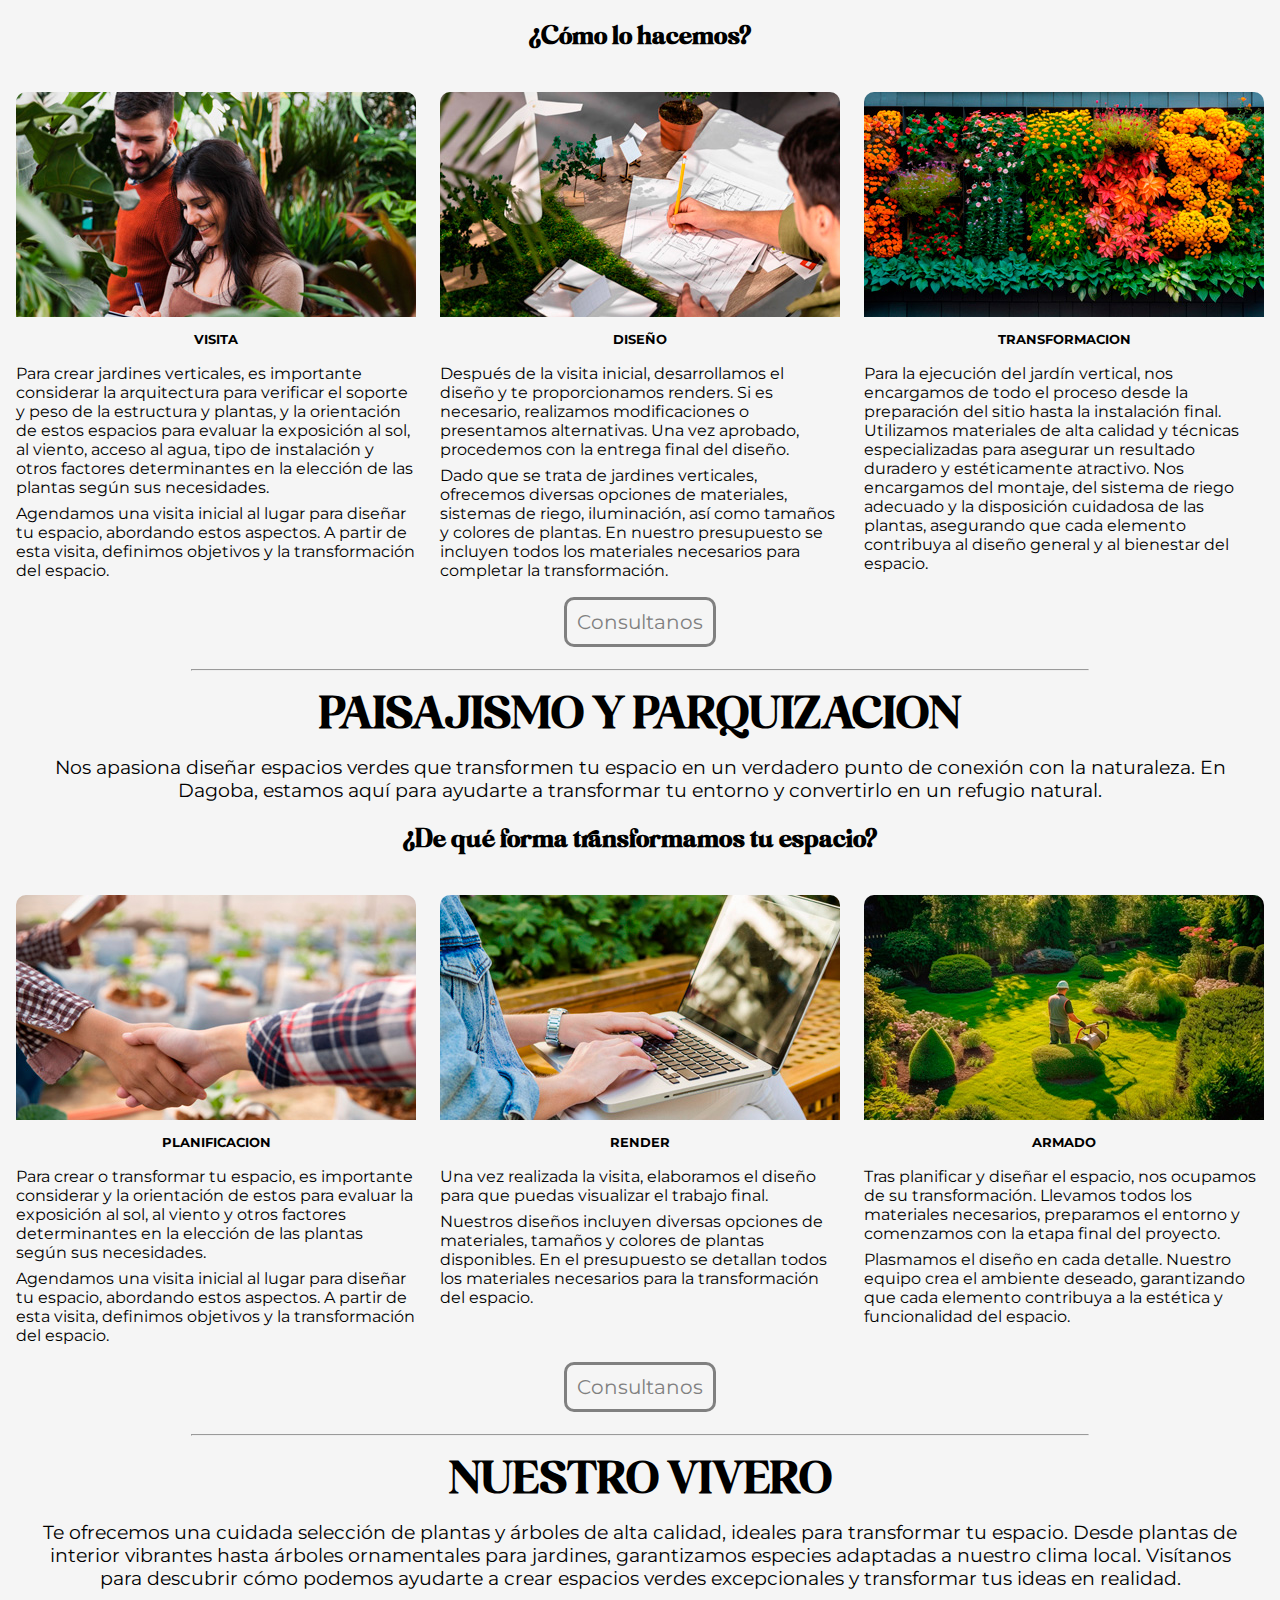
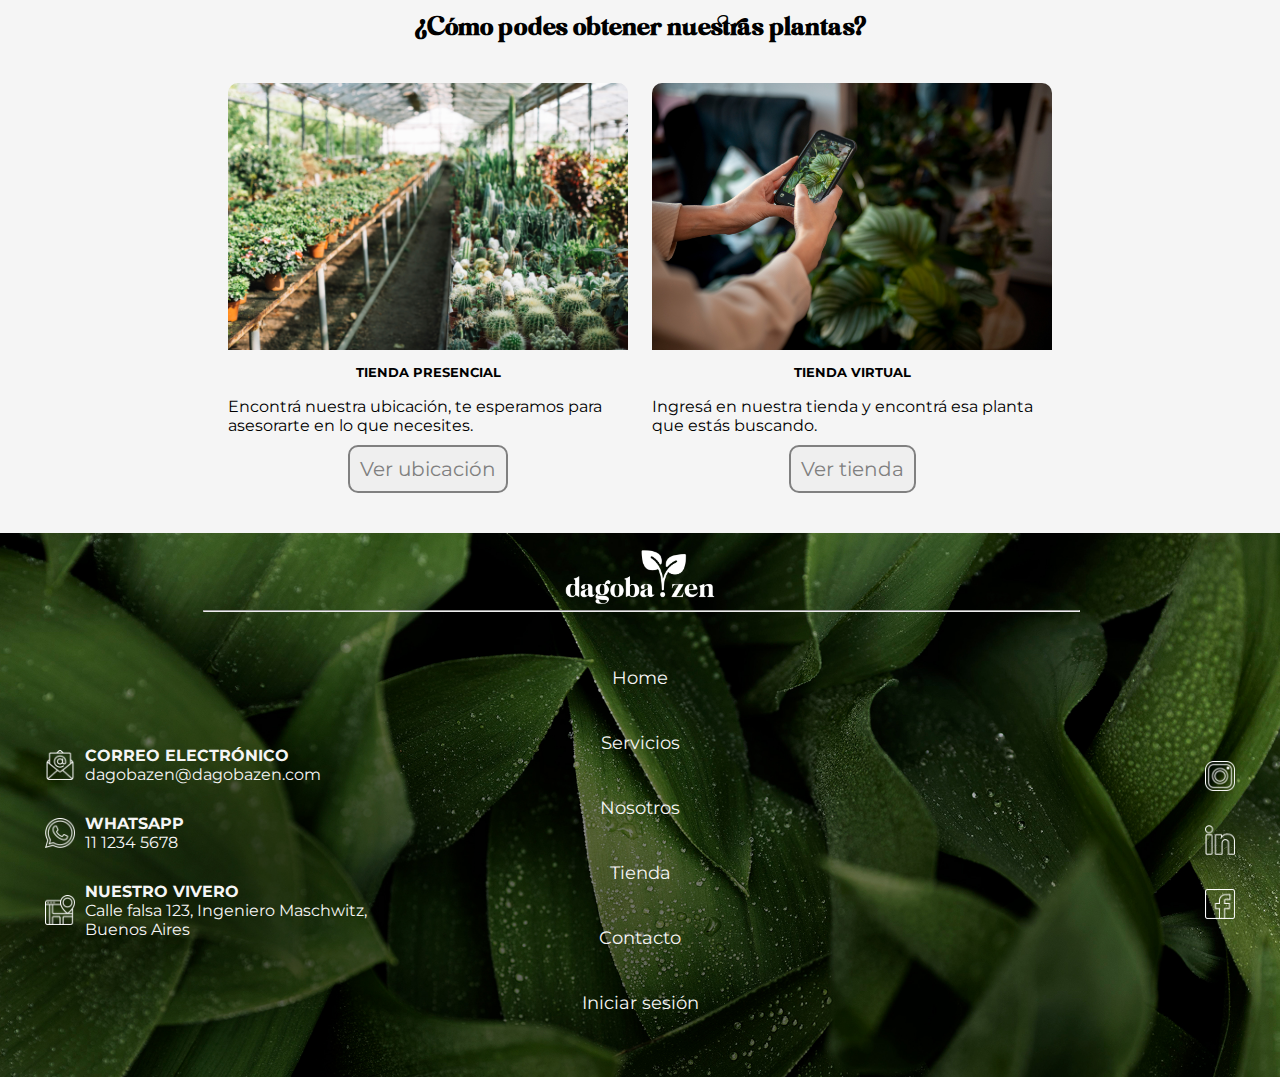
<file: TP.Dagoba/servicios.html>
<!DOCTYPE html>
<html lang="en">

<head>
    <meta charset="UTF-8">
    <meta name="viewport" content="width=device-width, initial-scale=1.0">
    <title>dagoba . zen - Servicios</title>
    <link rel="preconnect" href="https://fonts.googleapis.com">
    <link rel="preconnect" href="https://fonts.gstatic.com" crossorigin>
    <link href="https://fonts.googleapis.com/css2?family=Montserrat:ital,wght@0,100..900;1,100..900&display=swap"
        rel="stylesheet">
    <link rel="stylesheet" href="styles.css">
</head>

<body>
    <header>
        <section id="menuNavegacion">
            <nav>
                <div class="menu">
                    <a href="index.html" class="logo-default">
                        <img src="Imagenes/Logo_DGB.png" alt="Dagoba logo">
                    </a>
                    <a href="index.html" class="logo-black">
                        <img src="Imagenes/Logo_DGB_Black.png" alt="Dagoba logo">
                    </a>
                    <a href="carrito.html" class="kart-black" id="kart-black"><img src="Imagenes/bolso.png"
                            alt="compra">
                        <span class="cantidadCarrito">0</span>
                    </a>
                    <a href="#" class="icon" onclick="toggleMenu()">
                        <img src="Imagenes/menu.png" alt="Menú">
                    </a>
                    <ul>
                        <li><a href="index.html">Home</a></li>
                        <li><a href="#servicios" class="activo">Servicios</a></li>
                        <li><a href="nosotros.html">Nosotros</a></li>
                        <li><a href="tienda.html">Tienda</a></li>
                        <li><a href="contacto.html">Contacto</a></li>
                        <li>
                            <a href="carrito.html" class="kart-default" id="kart-default">
                                <img src="Imagenes/bolso_white.png" alt="compra">
                                <span class="cantidadCarrito">0</span>
                            </a>
                        </li>
                        <li><a href="login.html" id="loginLink">Iniciar sesión</a></li>
                    </ul>
                </div>
            </nav>
        </section>
        <section id="principal">
            <div>
                <h1 class="h1Header">DAGOBA</h1>
                <h1 class="h1Header">. ZEN</h1>
                <h3 class="h3Header">Creamos y transformamos el punto de conexion entre lo natural y tu interior. Te
                    ayudamos a encontar aquello que estás buscando.</h3>
                <div class="botonPrincipal">
                    <a href="#nuestrosServicios" class="cctWhiteHeader">Descubrí como</a>
                </div>
            </div>
        </section>
    </header>
    <section id="nuestrosServicios">
        <button onclick="topFunction()" id="myBtnUp" title="Ir arriba">↑</button>
        <div class="contenidoCarrito">
            <h1>Carrito de compras</h1>
            <ul class="productosCarrito"></ul>
            <div class="pagoTienda" onclick="showModalid04()">
                <p>Finalizar compra</p>
            </div>
            <div class="checkOut">
                <div class="total">
                    <p>0</p>
                </div>
                <div class="cerrarCarrito">
                    <p>Cerrar</p>
                </div>
            </div>
        </div>
        <div id="id04" class="modalCheckOut">
            <form class="modal-content-pago animate">
                <div class="imgcheckOut">
                    <span onclick=hideModalid04() class="close" title="Cerrar">&times;</span>
                </div>
                <div class="formularioPago">
                    <div class="containerPago">
                        <h1>Datos de pago</h1>
                        <label for="nombreCompTarjeta"><b>Nombre en tarjeta:</b></label>
                        <input type="text" id="nombreCompTarjeta" name="nombreCompTarjeta"
                            placeholder="Daniel Ignacio Galeano" required>
                        <label for="nroTarjeta"><b>Ingrese los 16 dígitos de su tarjeta</b></label>
                        <input type="number" id="nroTarjeta" name="nroTarjeta" min="1111111111111111"
                            max="9999999999999999" placeholder="Sin espacios o guiones" required>
                        <label for="mesVence"><b>Mes de vencimiento</b></label>
                        <input type="number" id="mesVence" min="01" max="12" placeholder="Ingrese el mes de vencimiento"
                            name="mesVence" required>
                        <label for="anioVence"><b>Año de vencimiento</b></label>
                        <input type="number" id="anioVence" name="anioVence" min="2024" max="9999"
                            placeholder="Ingrese el año de vencimiento" required>
                        <label for="ccv"><b>Código de seguridad</b></label>
                        <input type="number" id="ccv" name="ccv" min="111" max="999"
                            placeholder="Ingrese el código de seguridad" required>
                    </div>
                    <div class="containerPago">
                        <h1>Datos de entrega</h1>
                        <label for="nombreCompleto"><b>Nombre completo:</b></label>
                        <input type="text" id="nombreCompleto" name="nombreCompleto"
                            placeholder="Daniel Ignacio Galeano" required>
                        <label for="dirEntrega"><b>Dirección de entrega</b></label>
                        <input type="text" id="dirEntrega" name="dirEntrega" placeholder="Calle Falsa 123" required>
                        <label for="localidadEntrega"><b>Localidad de entrega</b></label>
                        <input type="text" id="localidadEntrega" name="localidadEntrega"
                            placeholder="Ingeniero Maschwitz" required>
                        <label for="provinciaEntrega"><b>Provincia de entrega</b></label>
                        <input type="text" id="provinciaEntrega" name="provinciaEntrega" placeholder="Buenos Aires"
                            required>
                        <label for="cPostal"><b>Código postal</b></label>
                        <input type="number" id="cPostal" name="cPostal" min="1111" max="9999"
                            placeholder="Ingrese su código postal" required>
                        <label>
                    </div>
                </div>
                <div class="clearfix">
                    <button type="button" class="pagarBtn" onclick="pagoExitoso()">Confirmar pago</button>
                    <button type="button" onclick=hideModalid04() class="cancelbtnpay">Cancelar pago</button>
                </div>
            </form>
        </div>
        <div id="id05" class="pagoConfirmado animate">
            <div class="contenidoPagoConfirmado">
                <div class="imgPagoConfirmado">
                    <img src="Imagenes/pago_confirmado_avatar.jpg" alt="Avatar"
                        class="avatar">
                </div>
                <div class="containerPagoConfirmado">
                    <h1>¡Muchas gracias por tu compra!</h1>
                    <p>Recibirás por correo la información de entrega de tu pedido</p>
                    <button onclick="finDeCompra()">Cerrar</button>
                </div>
            </div>
        </div>
        <div id="ubiGoogle" class="nuestraUbicacion animate">
            <div class="contenidoUbicacion">
                <div class="iframeUbicacion">
                    <span onclick=hideubiGoogle() class="close" title="Cerrar">&times;</span>
                    <iframe
                        src="https://www.google.com/maps/embed?pb=!1m18!1m12!1m3!1d26341.558733988026!2d-58.76370979815607!3d-34.38368085689874!2m3!1f0!2f0!3f0!3m2!1i1024!2i768!4f13.1!3m3!1m2!1s0x95bca0120bcffc39%3A0x982b3260bdefe8cd!2sIngeniero%20Maschwitz%2C%20Provincia%20de%20Buenos%20Aires!5e0!3m2!1ses-419!2sar!4v1722136542735!5m2!1ses-419!2sar"
                        width="400" height="200" style="border:0;" allowfullscreen="" loading="lazy"
                        referrerpolicy="no-referrer-when-downgrade"></iframe>
                </div>
                <div class="containerUbicacion">
                    <h1>Nuestra ubicación</h1>
                    <p>Nos encontramos en Calle Falsa 123, Ingeniero Maschwitz</p>
                    <button onclick=hideubiGoogle()>Cerrar</button>
                </div>
            </div>
        </div>
        <h2>NUESTROS SERVICIOS</h2>
        <div class="nuestrosServiciosContenedor">
            <img src="Imagenes/planta.png" alt="Icono jardines verticales">
            <div class="contenidoNuestrosServicios">
                <hr>
                <h3>JARDINES VERTICALES</h3>
                <p>Conectá con gran variedad de plantas en cualquier lugar y espacio. Nosotros nos encargamos de hacerlo
                    posible, sea exterior o interior.</p>
                <a href="servicios.html#jardinesVerticales" class="cctWhite20">Ver más</a>
            </div>
        </div>
        <div class="nuestrosServiciosContenedor">
            <img src="Imagenes/cepillado.png" alt="Icono paisajismo y parquizacion">
            <div class="contenidoNuestrosServicios">
                <hr>
                <h3>PAISAJISMO Y PARQUIZACION</h3>
                <p>Te escuchamos para que juntos transformemos ese espacio en tu punto de conexión con la naturaleza. No
                    importa el tamaño de tus sueños, buscamos que se hagan realidad.</p>
                <a href="servicios.html#paisajismoYParquizacion" class="cctWhite20">Ver más</a>
            </div>
        </div>
        <div class="nuestrosServiciosContenedor">
            <img src="Imagenes/jardineria.png" alt="Icono nuestro vivero">
            <div class="contenidoNuestrosServicios">
                <hr>
                <h3>NUESTRO VIVERO</h3>
                <p>Dedicamos tiempo y amor a las plantas. Por ello, te ofrecemos nuestras especies para
                    que las cuides y crees o transformes tu propio espacio de conexión.</p>
                <a href="servicios.html#nuestroVivero" class="cctWhite20">Ver más</a>
            </div>
        </div>
    </section>
    <section id="infoServicios">
        <div id="jardinesVerticales">
            <div class="titleServicios">
                <hr>
                <h4>JARDINES VERTICALES</h4>
                <p>Descubre una nueva propuesta innovadora que te permite disfrutar de una amplia gama de texturas y
                    colores, ideal para espacios tanto interiores como exteriores, incluso en áreas reducidas. En Dagoba
                    Zen, empleamos diversos sistemas constructivos que se ajustan perfectamente a tus espacios y
                    requisitos.</p>
                <h5>¿Cómo lo hacemos?</h5>
            </div>
            <div class="descripcionServicios">
                <figure>
                    <img src="Imagenes/visita_02.jpg" alt="visitaJardin">
                    <figcaption>
                        <h6>VISITA</h6>
                        <p>Para crear jardines verticales, es importante considerar la arquitectura para verificar el
                            soporte y peso de la estructura y plantas, y la orientación de estos espacios para evaluar
                            la exposición al sol, al viento, acceso al agua, tipo de instalación y otros factores
                            determinantes en la elección de las plantas según sus necesidades.</p>
                        <p>Agendamos una visita inicial al lugar para diseñar tu espacio, abordando estos aspectos. A
                            partir de esta visita, definimos objetivos y la transformación del espacio.</p>
                    </figcaption>
                </figure>
            </div>
            <div class="descripcionServicios">
                <figure>
                    <img src="Imagenes/disenio_02.jpg" alt="diseñoJardin">
                    <figcaption>
                        <h6>DISEÑO</h6>
                        <p>Después de la visita inicial, desarrollamos el diseño y te proporcionamos renders. Si es
                            necesario, realizamos modificaciones o presentamos alternativas. Una vez aprobado,
                            procedemos con la entrega final del diseño.</p>
                        <p>Dado que se trata de jardines verticales, ofrecemos diversas opciones de materiales, sistemas
                            de riego, iluminación, así como tamaños y colores de plantas. En nuestro presupuesto se
                            incluyen todos los materiales necesarios para completar la transformación.</p>
                    </figcaption>
                </figure>
            </div>
            <div class="descripcionServicios">
                <figure>
                    <img src="Imagenes/trabajo_02.jpg" alt="transformacionJardin">
                    <figcaption>
                        <h6>TRANSFORMACION</h6>
                        <p>Para la ejecución del jardín vertical, nos encargamos de todo el proceso desde la preparación
                            del sitio hasta la instalación final. Utilizamos materiales de alta calidad y técnicas
                            especializadas para asegurar un resultado duradero y estéticamente atractivo. Nos encargamos
                            del montaje, del sistema de riego adecuado y la disposición cuidadosa de las plantas,
                            asegurando que cada elemento contribuya al diseño general y al bienestar del espacio.</p>
                    </figcaption>
                </figure>
            </div>
        </div>
        <a href="contacto.html#contactanos" class="cctWhite20">Consultanos</a>
        <div id="paisajismoYParquizacion">
            <div class="titleServicios">
                <hr>
                <h4>PAISAJISMO Y PARQUIZACION</h4>
                <p>Nos apasiona diseñar espacios verdes que transformen tu espacio en un verdadero punto de conexión con
                    la naturaleza. En Dagoba, estamos aquí para ayudarte a transformar tu entorno y convertirlo en un
                    refugio natural.</p>
                <h5>¿De qué forma transformamos tu espacio?</h5>
            </div>
            <div class="descripcionServicios">
                <figure>
                    <img src="Imagenes/visita_01.jpg" alt="Planificacion parque">
                    <figcaption>
                        <h6>PLANIFICACION</h6>
                        <p>Para crear o transformar tu espacio, es importante considerar y la orientación de estos para
                            evaluar la exposición al sol, al viento y otros factores determinantes en la elección de las
                            plantas según sus necesidades.</p>
                        <p>Agendamos una visita inicial al lugar para diseñar tu espacio, abordando estos aspectos. A
                            partir de esta visita, definimos objetivos y la transformación del espacio.</p>
                    </figcaption>
                </figure>
            </div>
            <div class="descripcionServicios">
                <figure>
                    <img src="Imagenes/disenio_01.jpg" alt="Diseño parque">
                    <figcaption>
                        <h6>RENDER</h6>
                        <p>Una vez realizada la visita, elaboramos el diseño para que puedas visualizar el trabajo
                            final.</p>
                        <p>Nuestros diseños incluyen diversas opciones de materiales, tamaños y colores de plantas
                            disponibles. En el presupuesto se detallan todos los materiales necesarios para la
                            transformación del espacio.</p>
                    </figcaption>
                </figure>
            </div>
            <div class="descripcionServicios">
                <figure>
                    <img src="Imagenes/trabajo_01.jpg" alt="Plantacion parque">
                    <figcaption>
                        <h6>ARMADO</h6>
                        <p>Tras planificar y diseñar el espacio, nos ocupamos de su transformación. Llevamos todos los
                            materiales necesarios, preparamos el entorno y comenzamos con la etapa final del proyecto.
                        </p>
                        <p>Plasmamos el diseño en cada detalle. Nuestro equipo crea el ambiente deseado, garantizando
                            que cada elemento contribuya a la estética y funcionalidad del espacio.</p>
                    </figcaption>
                </figure>
            </div>
        </div>
        <a href="contacto.html#contactanos" class="cctWhite20">Consultanos</a>
        <div id="nuestroVivero">
            <div class="titleServicios">
                <hr>
                <h4>NUESTRO VIVERO</h4>
                <p>Te ofrecemos una cuidada selección de plantas y árboles de alta calidad, ideales para transformar tu
                    espacio. Desde plantas de interior vibrantes hasta árboles ornamentales para jardines, garantizamos
                    especies adaptadas a nuestro clima local. Visítanos para descubrir cómo podemos ayudarte a crear
                    espacios verdes excepcionales y transformar tus ideas en realidad.</p>
                <h5>¿Cómo podes obtener nuestras plantas?</h5>
            </div>
            <div class="descripcionServiciosTienda">
                <figure>
                    <img src="Imagenes/tienda_presencial.jpg">
                    <figcaption>
                        <h6>TIENDA PRESENCIAL</h6>
                        <p>Encontrá nuestra ubicación, te esperamos para asesorarte en lo que necesites.</p>
                    </figcaption>
                </figure>
                <button class="cctWhite20BtnUbi" onclick=showubiGoogle()>Ver
                    ubicación</button>
            </div>
            <div class="descripcionServiciosTienda">
                <figure>
                    <img src="Imagenes/tienda_virtual.jpg">
                    <figcaption>
                        <h6>TIENDA VIRTUAL</h6>
                        <p>Ingresá en nuestra tienda y encontrá esa planta que estás buscando.</p>
                    </figcaption>
                </figure>
                <button class="cctWhite20Btn" onclick="redirectToShop()">Ver tienda</button>
            </div>
        </div>
    </section>
    <footer>
        <section id="footerCompleto">
            <div class="footerLogo">
                <a href="Home.html">
                    <img src="Imagenes/Logo_DGB.png" alt="Dagoba logo">
                </a>
                <hr class="hrLogoFooter">
            </div>
            <div class="footerInfo">
                <div class="footerInfoContenedorA">
                    <ul>
                        <li>
                            <img src="Imagenes/correo-electronico-white.png" alt="Email">
                            <div class="textosContacto">
                                <h4>CORREO ELECTRÓNICO</h4>
                                <p>dagobazen@dagobazen.com</p>
                            </div>
                        </li>
                        <li>
                            <img src="Imagenes/whatsapp-white.png" alt="Whatsapp">
                            <div class="textosContacto">
                                <h4>WHATSAPP</h4>
                                <p>11 1234 5678</p>
                            </div>
                        </li>
                        <li>
                            <img src="Imagenes/navegador-white.png" alt="Ubicacion">
                            <div class="textosContacto">
                                <h4>NUESTRO VIVERO</h4>
                                <p>Calle falsa 123, Ingeniero Maschwitz, Buenos Aires</p>
                            </div>
                        </li>
                    </ul>
                </div>
                <div class="footerInfoContenedorB">
                    <ul>
                        <li><a href="index.html">Home</a></li>
                        <li><a href="servicios.html">Servicios</a></li>
                        <li><a href="nosotros.html">Nosotros</a></li>
                        <li><a href="tienda.html">Tienda</a></li>
                        <li><a href="contacto.html">Contacto</a></li>
                        <li><a href="login.html" id="footerLoginLink">Iniciar sesión</a></li>
                    </ul>
                </div>
                <div class="footerInfoContenedorC">
                    <hr class="hrContenedorC">
                    <ul>
                        <li><a href="https://www.instagram.com/" target="_blank"><img src="Imagenes/instagram-white.png"
                                    alt="facebook"></a></li>
                        <li><a href="https://ar.linkedin.com/" target="_blank"><img src="Imagenes/linkedin-white.png"
                                    alt="Linkedin"></a></li>
                        <li><a href="https://www.facebook.com/?locale=es_LA" target="_blank"><img
                                    src="Imagenes/facebook-white.png" alt="facebook"></a></li>
                    </ul>
                </div>
            </div>
        </section>
    </footer>
    <script src="script.js"></script>
</body>
</file>
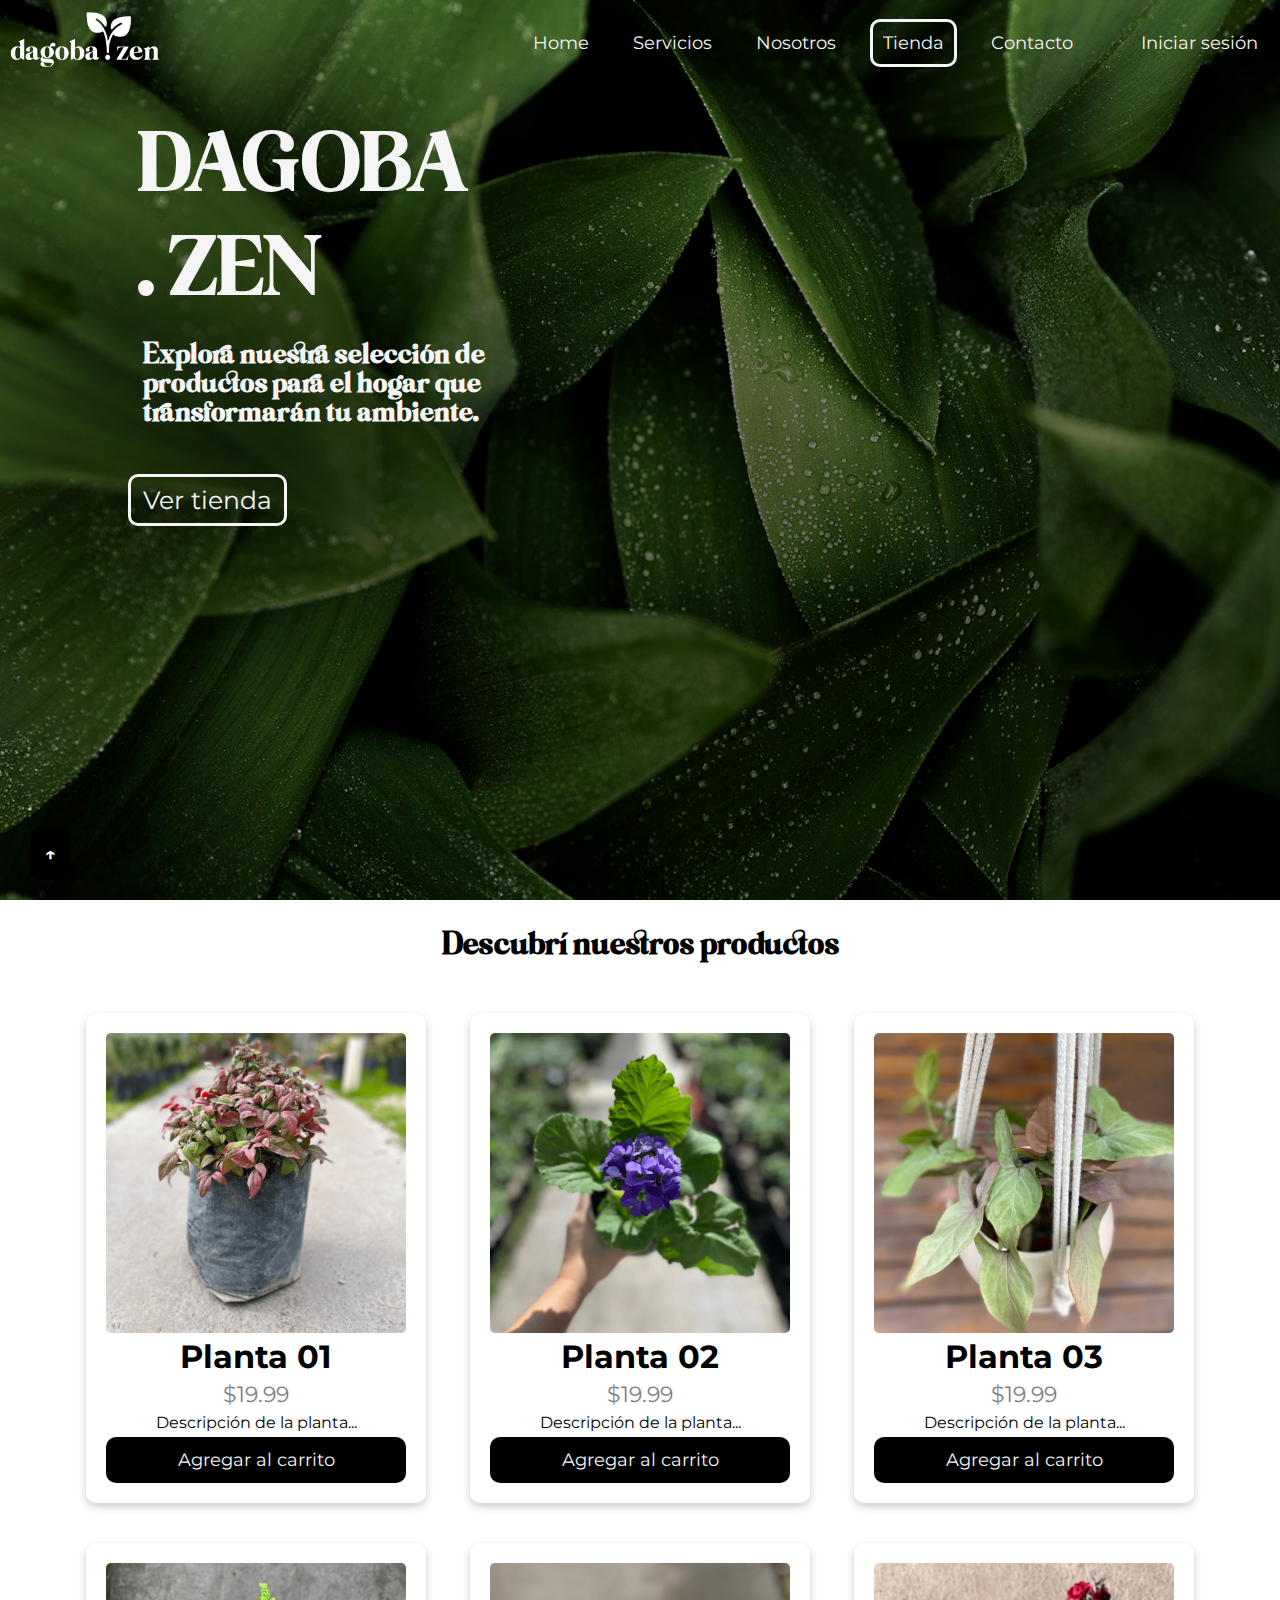
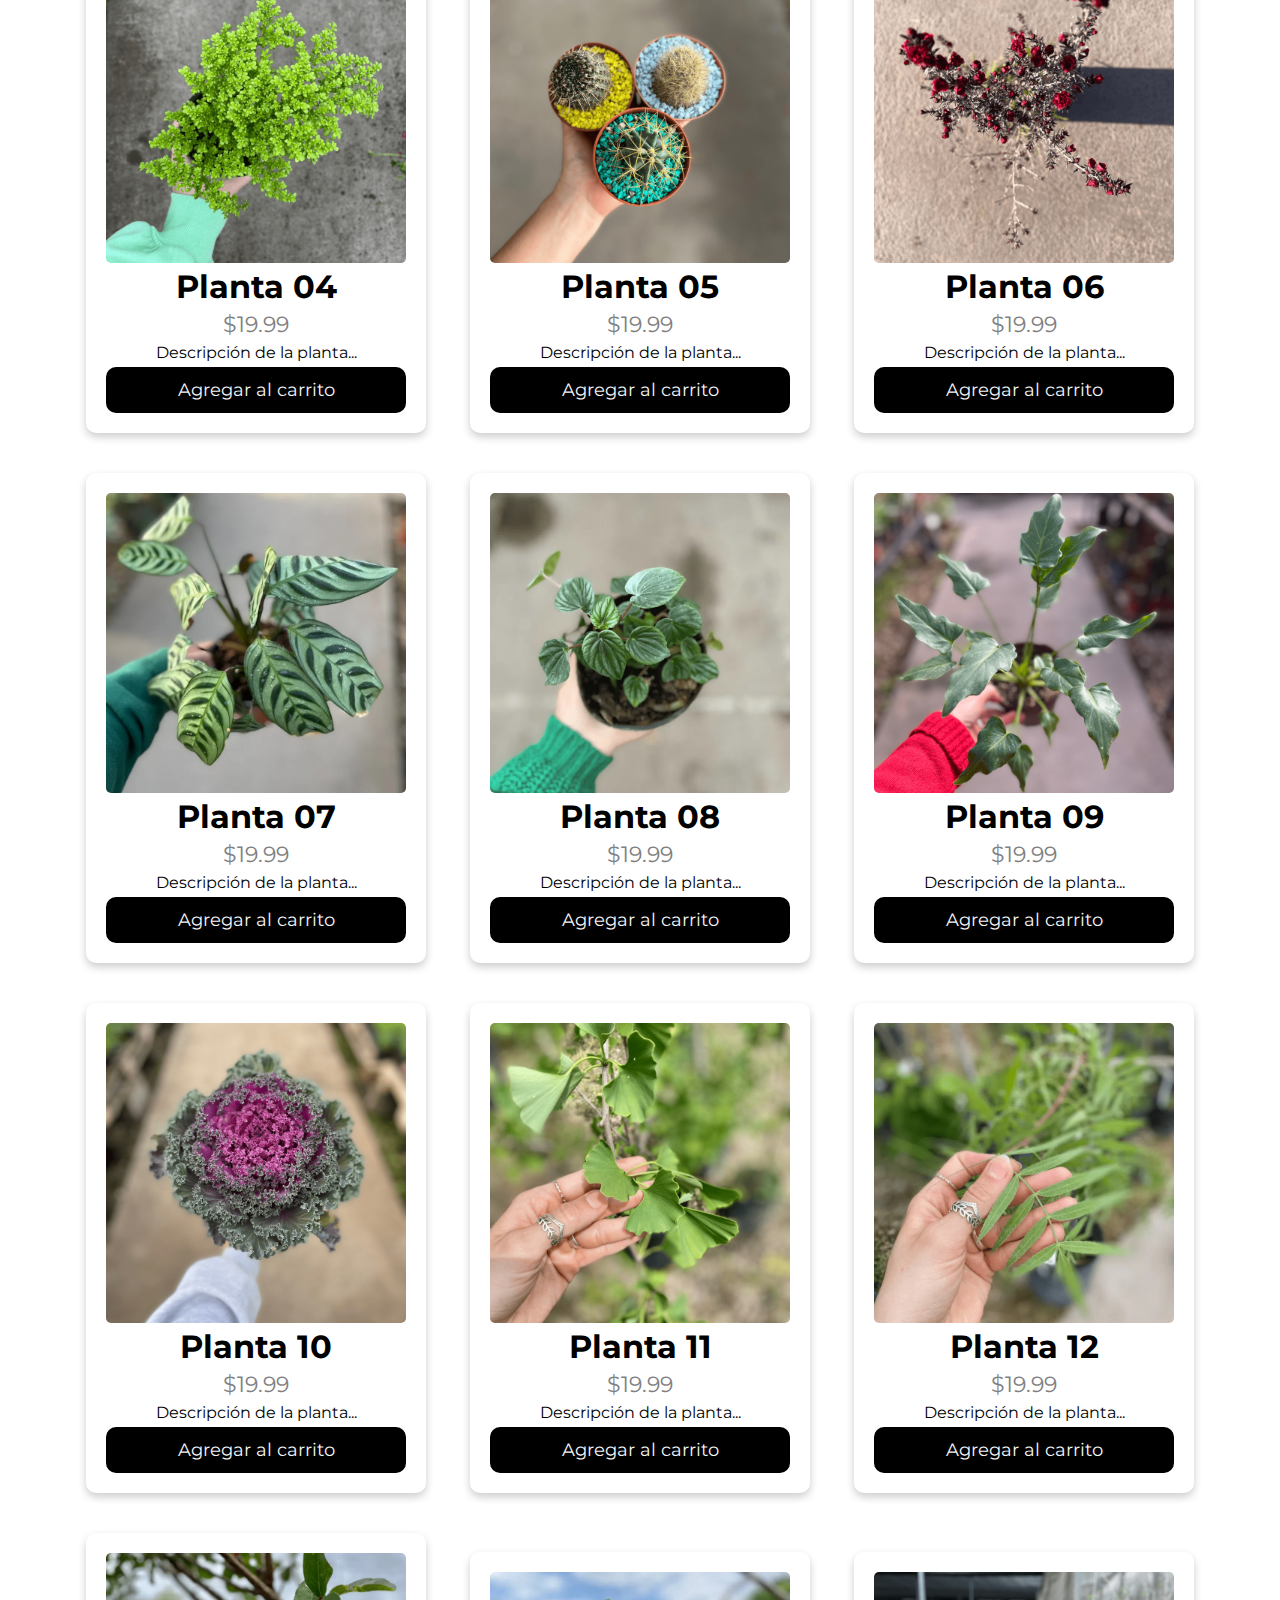
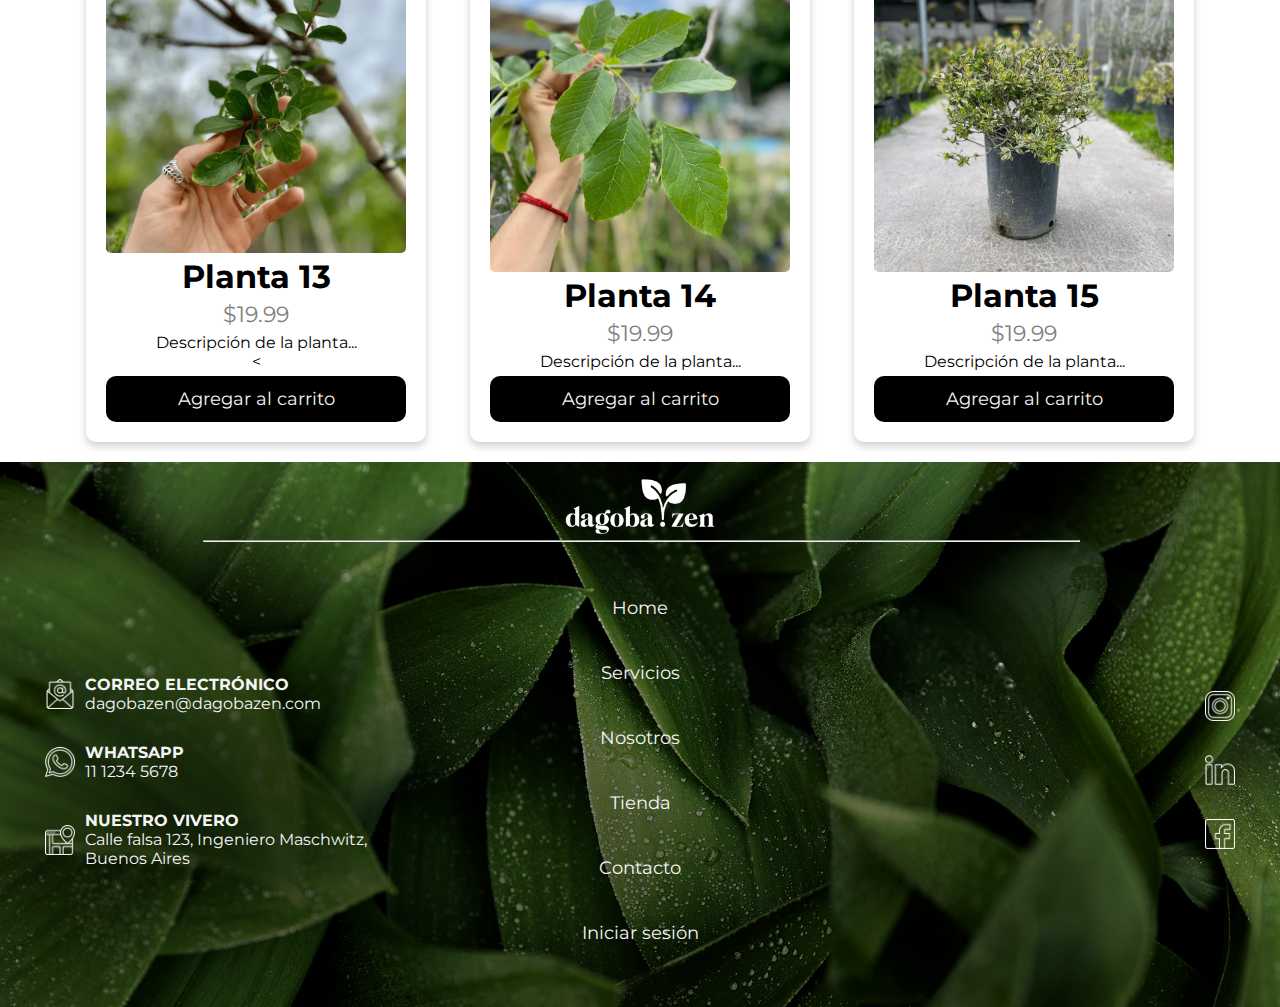
<file: TP.Dagoba/tienda.html>
<!DOCTYPE html>
<html lang="en">

<head>
  <meta charset="UTF-8">
  <meta name="viewport" content="width=device-width, initial-scale=1.0">
  <title>dagoba . zen - Tienda</title>
  <link rel="preconnect" href="https://fonts.googleapis.com">
  <link rel="preconnect" href="https://fonts.gstatic.com" crossorigin>
  <link href="https://fonts.googleapis.com/css2?family=Montserrat:ital,wght@0,100..900;1,100..900&display=swap"
    rel="stylesheet">
  <link rel="stylesheet" href="styles.css">
</head>

<body>
  <header>
    <section id="menuNavegacion">
      <nav>
        <div class="menu">
          <a href="index.html" class="logo-default">
            <img src="Imagenes/Logo_DGB.png" alt="Dagoba logo">
          </a>
          <a href="index.html" class="logo-black">
            <img src="Imagenes/Logo_DGB_Black.png" alt="Dagoba logo">
          </a>
          <a href="carrito.html" class="kart-black" id="kart-black"><img src="Imagenes/bolso.png" alt="compra">
            <span class="cantidadCarrito">0</span>
          </a>
          <a href="#" class="icon" onclick="toggleMenu()">
            <img src="Imagenes/menu.png" alt="Menú">
          </a>
          <ul>
            <li><a href="index.html">Home</a></li>
            <li><a href="servicios.html">Servicios</a></li>
            <li><a href="nosotros.html">Nosotros</a></li>
            <li><a href="#tienda" class="activo">Tienda</a></li>
            <li><a href="contacto.html">Contacto</a></li>
            <li>
              <a href="carrito.html" class="kart-default" id="kart-default">
                <img src="Imagenes/bolso_white.png" alt="compra">
                <span class="cantidadCarrito">0</span>
              </a>
            </li>
            <li><a href="login.html" id="loginLink">Iniciar sesión</a></li>
          </ul>
        </div>
      </nav>
    </section>
    <section id="principal">
      <div>
        <h1 class="h1Header">DAGOBA</h1>
        <h1 class="h1Header">. ZEN</h1>
        <h3 class="h3Header">Explora nuestra selección de productos para el hogar que transformarán tu ambiente.</h3>
        <div class="botonPrincipal">
          <a href="#tiendaDagoba" class="cctWhiteHeader">Ver tienda</a>
        </div>
      </div>
    </section>
  </header>
  <section id="tiendaDagoba">
    <button onclick="topFunction()" id="myBtnUp" title="Ir arriba">↑</button>
    <h2>Descubrí nuestros productos</h2>
    <div class="contenidoCarrito">
      <h1>Carrito de compras</h1>
      <ul class="productosCarrito"></ul>
      <div class="pagoTienda" onclick="showModalid04()">
        <p>Finalizar compra</p>
      </div>
      <div class="checkOut">
        <div class="total">
          <p>0</p>
        </div>
        <div class="cerrarCarrito">
          <p>Cerrar</p>
        </div>
      </div>
    </div>
    <div id="id04" class="modalCheckOut">
      <form class="modal-content-pago animate">
        <div class="imgcheckOut">
          <span onclick=hideModalid04() class="close" title="Cerrar">&times;</span>
        </div>
        <div class="formularioPago">
          <div class="containerPago">
            <h1>Datos de pago</h1>
            <label for="nombreCompTarjeta"><b>Nombre en tarjeta:</b></label>
            <input type="text" id="nombreCompTarjeta" name="nombreCompTarjeta" placeholder="Daniel Ignacio Galeano"
              required>
            <label for="nroTarjeta"><b>Ingrese los 16 dígitos de su tarjeta</b></label>
            <input type="number" id="nroTarjeta" name="nroTarjeta" min="1111111111111111" max="9999999999999999"
              placeholder="Sin espacios o guiones" required>
            <label for="mesVence"><b>Mes de vencimiento</b></label>
            <input type="number" id="mesVence" min="01" max="12" placeholder="Ingrese el mes de vencimiento"
              name="mesVence" required>
            <label for="anioVence"><b>Año de vencimiento</b></label>
            <input type="number" id="anioVence" name="anioVence" min="2024" max="9999"
              placeholder="Ingrese el año de vencimiento" required>
            <label for="ccv"><b>Código de seguridad</b></label>
            <input type="number" id="ccv" name="ccv" min="111" max="999" placeholder="Ingrese el código de seguridad"
              required>
          </div>
          <div class="containerPago">
            <h1>Datos de entrega</h1>
            <label for="nombreCompleto"><b>Nombre completo:</b></label>
            <input type="text" id="nombreCompleto" name="nombreCompleto" placeholder="Daniel Ignacio Galeano" required>
            <label for="dirEntrega"><b>Dirección de entrega</b></label>
            <input type="text" id="dirEntrega" name="dirEntrega" placeholder="Calle Falsa 123" required>
            <label for="localidadEntrega"><b>Localidad de entrega</b></label>
            <input type="text" id="localidadEntrega" name="localidadEntrega" placeholder="Ingeniero Maschwitz" required>
            <label for="provinciaEntrega"><b>Provincia de entrega</b></label>
            <input type="text" id="provinciaEntrega" name="provinciaEntrega" placeholder="Buenos Aires" required>
            <label for="cPostal"><b>Código postal</b></label>
            <input type="number" id="cPostal" name="cPostal" min="1111" max="9999"
              placeholder="Ingrese su código postal" required>
            <label>
          </div>
        </div>
        <div class="clearfix">
          <button type="button" class="pagarBtn" onclick="pagoExitoso()">Confirmar pago</button>
          <button type="button" onclick=hideModalid04() class="cancelbtnpay">Cancelar pago</button>
        </div>
      </form>
    </div>
    <div id="id05" class="pagoConfirmado animate">
      <div class="contenidoPagoConfirmado">
        <div class="imgPagoConfirmado">
          <img src="Imagenes/pago_confirmado_avatar.jpg" alt="Avatar" class="avatar">
        </div>
        <div class="containerPagoConfirmado">
          <h1>¡Muchas gracias por tu compra!</h1>
          <p>Recibirás por correo la información de entrega de tu pedido</p>
          <button onclick="finDeCompra()">Cerrar</button>
        </div>
      </div>
    </div>
    <div id="id03" class="errorTienda animate">
      <div class="contenidoErrorTienda">
        <div class="imgErrorTienda">
          <span onclick="hideErrorTienda()" class="close" title="Cerrar">&times;</span>
          <img src="Imagenes/ups_avatar.jpg" alt="Avatar" class="avatar">
        </div>
        <div class="containerErrorTienda">
          <h1>¡Ups!</h1>
          <p>Debes ingresar o registrarte para poder continuar con tu compra</p>
          <button onclick="redirectToLogin()">Ingresar</button>
        </div>
      </div>
    </div>
    <div id="addPlant" class="AddPlantKart animate">
      <div class="contenidoAddPlant">
        <div class="imgAddPlant">
          <span onclick="hideAddPlant()" class="close" title="Cerrar">&times;</span>
          <img src="Imagenes/planta_agregada_avatar.jpg" alt="Avatar" class="avatar">
        </div>
        <div class="containerAddPlant">
          <h1>¡Agregada!</h1>
          <p>La planta ya se encuentre en tu carrito</p>
          <button onclick="hideAddPlant()">Continuar comprando</button>
        </div>
      </div>
    </div>
    <div class="contenidoTienda">
      <div class="productoTienda">
        <img src="Imagenes/Planta01.png" alt="Planta_01">
        <h1>Planta 01</h1>
        <p class="precioProducto">$19.99</p>
        <p>Descripción de la planta...</p>
        <button id="orderBtn">Agregar al carrito</button>
      </div>
      <div class="productoTienda">
        <img src="Imagenes/Planta02.webp" alt="Planta_02">
        <h1>Planta 02</h1>
        <p class="precioProducto">$19.99</p>
        <p>Descripción de la planta...</p>
        <button id="orderBtn">Agregar al carrito</button>
      </div>
      <div class="productoTienda">
        <img src="Imagenes/Planta03.png" alt="Planta_03">
        <h1>Planta 03</h1>
        <p class="precioProducto">$19.99</p>
        <p>Descripción de la planta...</p>
        <button id="orderBtn">Agregar al carrito</button>
      </div>
      <div class="productoTienda">
        <img src="Imagenes/Planta04.png" alt="Planta_04">
        <h1>Planta 04</h1>
        <p class="precioProducto">$19.99</p>
        <p>Descripción de la planta...</p>
        <button id="orderBtn">Agregar al carrito</button>
      </div>
      <div class="productoTienda">
        <img src="Imagenes/Planta05.png" alt="Planta_05">
        <h1>Planta 05</h1>
        <p class="precioProducto">$19.99</p>
        <p>Descripción de la planta...</p>
        <button id="orderBtn">Agregar al carrito</button>
      </div>
      <div class="productoTienda">
        <img src="Imagenes/Planta07.png" alt="Planta_06">
        <h1>Planta 06</h1>
        <p class="precioProducto">$19.99</p>
        <p>Descripción de la planta...</p>
        <button id="orderBtn">Agregar al carrito</button>
      </div>
      <div class="productoTienda">
        <img src="Imagenes/Planta08.webp" alt="Planta_08">
        <h1>Planta 07</h1>
        <p class="precioProducto">$19.99</p>
        <p>Descripción de la planta...</p>
        <button id="orderBtn">Agregar al carrito</button>
      </div>
      <div class="productoTienda">
        <img src="Imagenes/Planta09.webp" alt="Planta_09">
        <h1>Planta 08</h1>
        <p class="precioProducto">$19.99</p>
        <p>Descripción de la planta...</p>
        <button id="orderBtn">Agregar al carrito</button>
      </div>
      <div class="productoTienda">
        <img src="Imagenes/Planta10.png" alt="Planta_10">
        <h1>Planta 09</h1>
        <p class="precioProducto">$19.99</p>
        <p>Descripción de la planta...</p>
        <button id="orderBtn">Agregar al carrito</button>
      </div>
      <div class="productoTienda">
        <img src="Imagenes/Planta11.png" alt="Planta_11">
        <h1>Planta 10</h1>
        <p class="precioProducto">$19.99</p>
        <p>Descripción de la planta...</p>
        <button id="orderBtn">Agregar al carrito</button>
      </div>
      <div class="productoTienda">
        <img src="Imagenes/Planta12.png" alt="Planta_12">
        <h1>Planta 11</h1>
        <p class="precioProducto">$19.99</p>
        <p>Descripción de la planta...</p>
        <button id="orderBtn">Agregar al carrito</button>
      </div>
      <div class="productoTienda">
        <img src="Imagenes/Planta13.webp" alt="Planta_13">
        <h1>Planta 12</h1>
        <p class="precioProducto">$19.99</p>
        <p>Descripción de la planta...</p>
        <button id="orderBtn">Agregar al carrito</button>
      </div>
      <div class="productoTienda">
        <img src="Imagenes/Planta14.webp" alt="Planta_14">
        <h1>Planta 13</h1>
        <p class="precioProducto">$19.99</p>
        <p>Descripción de la planta...</p>
        <<button id="orderBtn">Agregar al carrito</button>
      </div>
      <div class="productoTienda">
        <img src="Imagenes/Planta15.webp" alt="Planta_15">
        <h1>Planta 14</h1>
        <p class="precioProducto">$19.99</p>
        <p>Descripción de la planta...</p>
        <button id="orderBtn">Agregar al carrito</button>
      </div>
      <div class="productoTienda">
        <img src="Imagenes/Planta16.png" alt="Planta_16">
        <h1>Planta 15</h1>
        <p class="precioProducto">$19.99</p>
        <p>Descripción de la planta...</p>
        <button id="orderBtn">Agregar al carrito</button>
      </div>
    </div>
  </section>
  <footer>
    <section id="footerCompleto">
      <div class="footerLogo">
        <a href="Home.html">
          <img src="Imagenes/Logo_DGB.png" alt="Dagoba logo">
        </a>
        <hr class="hrLogoFooter">
      </div>
      <div class="footerInfo">
        <div class="footerInfoContenedorA">
          <ul>
            <li>
              <img src="Imagenes/correo-electronico-white.png" alt="Email">
              <div class="textosContacto">
                <h4>CORREO ELECTRÓNICO</h4>
                <p>dagobazen@dagobazen.com</p>
              </div>
            </li>
            <li>
              <img src="Imagenes/whatsapp-white.png" alt="Whatsapp">
              <div class="textosContacto">
                <h4>WHATSAPP</h4>
                <p>11 1234 5678</p>
              </div>
            </li>
            <li>
              <img src="Imagenes/navegador-white.png" alt="Ubicacion">
              <div class="textosContacto">
                <h4>NUESTRO VIVERO</h4>
                <p>Calle falsa 123, Ingeniero Maschwitz, Buenos Aires</p>
              </div>
            </li>
          </ul>
        </div>
        <div class="footerInfoContenedorB">
          <ul>
            <li><a href="index.html">Home</a></li>
            <li><a href="servicios.html">Servicios</a></li>
            <li><a href="nosotros.html">Nosotros</a></li>
            <li><a href="tienda.html">Tienda</a></li>
            <li><a href="contacto.html">Contacto</a></li>
            <li><a href="login.html" id="footerLoginLink">Iniciar sesión</a></li>
          </ul>
        </div>
        <div class="footerInfoContenedorC">
          <hr class="hrContenedorC">
          <ul>
            <li><a href="https://www.instagram.com/" target="_blank"><img src="Imagenes/instagram-white.png"
                  alt="facebook"></a></li>
            <li><a href="https://ar.linkedin.com/" target="_blank"><img src="Imagenes/linkedin-white.png"
                  alt="Linkedin"></a></li>
            <li><a href="https://www.facebook.com/?locale=es_LA" target="_blank"><img src="Imagenes/facebook-white.png"
                  alt="facebook"></a></li>
          </ul>
        </div>
      </div>
    </section>
  </footer>
  <script src="script.js"></script>
</body>
</file>
<file: TP.Dagoba/styles.css>
@font-face {
    font-family: caligsa;
    src: url(Fuentes/calisga-calisga-400.otf);
}

* {
    margin: 0;
    padding: 0;
    font-family: "Montserrat", sans-serif;
    font-optical-sizing: auto;
    font-style: normal;
}

header {
    background-image: url(Imagenes/Fondov2.jpg);
    background-size: cover;
    height: 100vh;
}

header.notFound {
    background-image: url(Imagenes/header_notfound.jpg);
}



/*------------------MENU---------Y---------BOTONES-----------*/

.menu {
    display: flex;
    justify-content: space-between;
    align-items: center;
}

.menu img {
    width: 150px;
}

.menu ul {
    list-style: none;
    display: flex;
    align-items: center;
    transition: max-height 0.5s ease-out;
}

.menu li {
    margin: 10px;
    padding: 20px;
    display: inline-block;
}

.menu .icon {
    display: none;
    float: right;
    color: #fff;
    padding: 15px 20px;
    cursor: pointer;
}

.menu .logo-black,
.menu .kart-black,
.menu .kart-default {
    display: none;
}

.menu li img,
.menu .kart-black img {
    width: 40px;
}

.menu li span {
    background-color: green;
    border-radius: 50%;
    align-items: end;
    color: whitesmoke;
    padding: 3px 8px;
}

nav a,
.footerInfoContenedorB a {
    text-decoration: none;
    color: whitesmoke;
    font-size: 18px;
    padding: 10px;
    border-bottom: solid transparent;
    transition: border-color 0.5s;
}

nav a.activo {
    padding: 10px;
    border-style: solid;
    border-bottom: solid;
    border-radius: 10px;
}

nav a:not(:has(img)):hover,
.footerInfoContenedorB a:hover {
    padding: 10px;
    border-bottom: solid;
    transition: border-color 0.5s;
}

.cctWhiteHeader,
.cctBlack,
.cctWhiteHeaderRegistro {
    text-decoration: none;
    color: whitesmoke;
    font-size: 25px;
    padding: 8px 12px;
    border-style: solid;
    border-radius: 10px;
    display: inline-block;
    margin-top: 30px;
    transition: border-color, background-color 0.5s;
}

.cctWhiteHeader:hover,
.cctWhiteHeaderRegistro:hover {
    color: black;
    border-color: whitesmoke;
    background-color: whitesmoke;
    transition: border-color, background-color 0.5s;
}

.cctBlack {
    color: black;
}

.cctBlack:hover {
    color: whitesmoke;
    background-color: black;
    transition: border-color, background-color 0.5s;
}

.cctWhite20,
.cctWhite20Btn,
.cctWhite20BtnUbi {
    text-decoration: none;
    color: gray;
    font-size: 20px;
    border-style: solid;
    border-radius: 10px;
    display: inline;
    width: auto;
    transition: border-color, background-color 0.5s;
}

.cctWhite20Btn,
.cctWhite20BtnUbi {
    cursor: pointer;
    border-color: gray;
}

.cctWhite20:hover,
.cctWhite20Btn:hover,
.cctWhite20BtnUbi:hover {
    color: whitesmoke;
    border-color: gray;
    background-color: gray;
    transition: border-color, background-color 0.5s;
}

#principal,
#principalNF {
    padding: 6rem 0rem 0rem 15rem;
}

#principal>div,
#principalNF>div {
    max-width: 500px;
}



/*------------------SECCIONES------------------------*/



#acercaNuestro,
#nuestrosServicios,
#nuestrosProyectos,
#sobreNosotros,
#contactanos,
#infoServicios,
#nuestrosProyectos,
#tiendaDagoba,
#miUsuario {
    margin-top: 0;
    text-align: center;
}

#nuestrosServicios,
#miUsuario {
    background-color: rgb(241, 241, 241);
    padding-top: 10px;
}

#infoServicios,
#nuestrosProyectos {
    background-color: whitesmoke;
}

#nuestrosProyectos {
    padding: 10px;
}



/*--------------------DIV's----------------------*/



.acercaNuesrtoContenedorA,
.acercaNuesrtoContenedorB,
.descripcionServicios,
.descripcionServiciosTienda,
.listadoProyectos {
    width: 500px;
    height: auto;
    margin: 30px auto;
    vertical-align: top;
    display: inline-block;
    text-align: left;
}

.descripcionServicios,
.descripcionServiciosTienda,
.listadoProyectos {
    width: 400px;
    text-align: center;
    margin-left: 10px;
    margin-right: 10px;
}

.listadoProyectos {
    height: 300px;
    border-radius: 30px;
    margin: 10px;
    padding: 5px;
    overflow: hidden;
}

.acercaNuesrtoContenedorB {
    text-align: right;
}

.nuestrosServiciosContenedor hr,
.algunosProyectosTitle hr,
.titleServicios hr,
.miUsuarioContenedor hr {
    margin-top: 35px;
    width: 70%;
    display: inline-block;
}

.nuestrosServiciosContenedor,
.miUsuarioContenedor {
    margin: 30px auto;
    display: inline-block;
}

.nuestrosServiciosContenedor,
.miUsuarioContenedor {
    width: 400px;
}

.acercaNuesrtoContenedorB img {
    width: 400px;
    height: 400px;
}

.nuestrosServiciosContenedor img,
.miUsuarioContenedor img {
    width: 100px;
    height: 100px;
    display: inline-block;
    vertical-align: top;
}

.descripcionServicios img,
.descripcionServiciosTienda img,
.listadoProyectos img {
    width: 100%;
    height: auto;
    border-top-left-radius: 10px;
    border-top-right-radius: 10px;
}



/*------------------FOOTER----------------------*/


footer {
    background-image: url(Imagenes/Fondov2.jpg);
    background-size: cover;
    padding: 15px;
}

#footerCompleto {
    text-align: center;
}

.footerLogo {
    text-align: center;
    margin-bottom: 20px;
}

.footerLogo img {
    width: 150px;
}

.hrLogoFooter {
    margin-left: 15%;
    width: 70%;
}

.footerInfo {
    display: inline-flex;
    justify-content: space-between;
    align-items: center;
    width: 100%;
}

.footerInfo img {
    width: 30px;
}

.footerInfoContenedorA img {
    margin-right: 10px;
}

.footerInfoContenedorA,
.footerInfoContenedorB,
.footerInfoContenedorC {
    flex: 1;
}

.footerInfoContenedorA ul,
.footerInfoContenedorB ul,
.footerInfoContenedorC ul {
    list-style: none;
    padding: 0;
    margin: 0;
}

.footerInfoContenedorA,
.footerInfoContenedorB,
.footerInfoContenedorC {
    margin: 20px;
    color: whitesmoke;
}

.footerInfoContenedorA li,
.footerInfoContenedorB li,
.footerInfoContenedorC li {
    display: flex;
    justify-content: center;
    vertical-align: middle;
    padding: 10px;
    margin-bottom: 10px;
    align-items: center;
}

.footerInfoContenedorA li {
    text-align: left;
    justify-content: left;
}

.footerInfoContenedorC li {
    text-align: right;
    justify-content: right;
}

.footerInfoContenedorB li {
    padding: 5px;
}

.footerInfoContenedorC hr {
    display: none;
}

/*footer ul li:nth-child(4) {
    display: none; /* Inicialmente oculto *
}*/

/*---------------------------FUENTES-Y-TEXTOS--------------------------------*/



.h1Header,
.h3Header {
    font-size: 60pt;
    color: whitesmoke;
    font-family: caligsa;
    padding: 10px;
}

.h3Header {
    font-size: 20pt;
    padding: 15px;
}

.acercaNuesrtoContenedorA h3 {
    font-size: 20pt;
    color: black;
}

.acercaNuesrtoContenedorA p,
#nuestrosServicios h2,
#miUsuario h2 {
    font-size: 30pt;
    font-family: caligsa;
    color: black;
    margin-top: 30px;
}

#sobreNosotros h2,
.contactanos h2,
#sobreNosotros p {
    margin-top: 0;
    padding: 1%;
}

#sobreNosotros h2,
#contactanos h2,
#sobreNosotros h3,
#nuestrosProyectos h2,
#tiendaDagoba h2,
.contenidoNuestrosServicios h3,
.algunosProyectosTitle h2,
.contenidoMiUsuario h3 {
    font-family: caligsa;
    padding: 30px;
}

.contenidoNuestrosServicios h3,
.contenidoNuestrosServicios p,
.contenidoNuestrosServicios a,
#infoServicios a,
.descripcionServiciosTienda button,
.descripcionServiciosTienda a,
.contenidoMiUsuario h3,
.contenidoMiUsuario p,
.contenidoMiUsuario button {
    margin: 10px;
    padding: 10px;
}

#sobreNosotros p,
.contenidoNuestrosServicios p,
.descripcionServicios p,
.descripcionServiciosTienda p,
.contenidoMiUsuario p {
    text-align: left;
    padding-top: 7px;
}

#sobreNosotros h3 {
    font-size: 22px;
}

#sobreNosotros p {
    font-size: 20px;
    margin-left: 20px;
    margin-right: 20px;
}

.titleServicios p {
    font-size: 14pt;
    margin: 15px 40px 15px 40px;
}

#infoServicios h4,
#infoServicios h5,
.descripcionServicios h6,
.descripcionServiciosTienda h6 {
    font-family: caligsa;
    font-size: 25pt;
    color: black;
    padding-top: 20px;
}

#infoServicios h5 {
    font-size: 15pt;
    padding: 10px;
}

.descripcionServicios h6,
.descripcionServiciosTienda h6 {
    font-family: Montserrat;
    font-size: 10pt;
    padding: 10px;
}


/*-----------------------CONTACTO--------------------------------*/

.contenedorContacto {
    display: inline-flex;
    vertical-align: middle;
    text-align: left;
    padding: 20px;
}

.contenedorContacto img {
    height: 30px;
    vertical-align: middle;
    margin-right: 10px;
}

.contenedorContacto ul {
    list-style: none;
    padding: 0;
    margin: 0;
}

.contenedorContacto li {
    display: flex;
    align-items: center;
    padding: 10px;
    margin-bottom: 10px;
}

.textosContacto {
    flex: 1;
}

form,
.contenidoErrorTienda,
.contenidoPagoConfirmado,
.contenidoUbicacion,
.contenidoContactoConfirmado,
.contenidoErrorUsuario,
.contenidoAddPlant {
    max-width: 400px;
}

.modal-content-pago {
    max-width: 700px;
}

/*input[type="submit"] {
    color: rgb(21, 21, 21);
    cursor: pointer;
    transition: 0.5s;
}

input[type="submit"]:hover {
    background-color: grey;
    color: whitesmoke;
    transition: 0.5s;
}*/

textarea {
    height: 100px;
    width: 100%;
    border: 1px solid #ccc;
    border-radius: 10px;
    resize: none;
}

/************** LOGIN FORM ***************/

input[type=text],
input[type=password],
input[type=number],
input[type=email],
input[type=submit],
input[type="tel"] {
    width: 100%;
    padding: 8px 14px;
    margin: 6px 0;
    display: inline-block;
    border: 1px solid lightgrey;
    border-radius: 10px;
    box-sizing: border-box;
}

input[type="checkbox"] {
    margin-bottom: 15px;
}

.cctWhiteHeaderRegistro {
    border-style: none;
}

.botonPrincipal button {
    background-color: rgba(0, 0, 0, 0);
    border-width: 3px;
    border-color: whitesmoke;
    cursor: pointer;
    transition: 0.5s;
}

.signupbtn,
.signinbtn,
.cancelbtn,
.cancelbtnpay,
.cancelbtnlogin,
.cancelbtnsignup,
.pagarBtn {
    background-color: #04AA6D;
    text-decoration: none;
    color: whitesmoke;
    font-size: 25px;
    padding: 8px 12px;
    margin: 8px 0;
    border-style: none;
    border-radius: 10px;
    cursor: pointer;
    width: 100%;
    transition: 0.5s;
}

.signupbtn:hover,
.signinbtn:hover,
.cancelbtn:hover,
.cancelbtnpay:hover,
.cancelbtnlogin:hover,
.cancelbtnsignup:hover,
.pagarBtn:hover {
    opacity: 0.8;
    transition: 0.5s;
}

.signupbtn,
.cancelbtn,
.cancelbtnpay,
.cancelbtnlogin,
.cancelbtnsignup,
.pagarBtn {
    width: auto;
}

.cancelbtn,
.cancelbtnpay,
.cancelbtnlogin,
.cancelbtnsignup {
    background-color: #f44336;
}

.imgcontainer,
.imgErrorTienda,
.imgcheckOut,
.imgPagoConfirmado,
.iframeUbicacion,
.imgContactoConfirmado,
.imgErrorUsuario,
.imgAddPlant {
    text-align: center;
    margin: 24px 0 12px 0;
    position: relative;
}

img.avatar,
img.avatarCheckout,
.iframeUbicacion iframe {
    width: 80%;
    border-radius: 50%;
    margin: 10px;
}

.iframeUbicacion iframe {
    border-radius: 10px;
}

img.avatarCheckout {
    width: 50%;
}

.formularioPago {
    display: inline-flex;
}

.container,
.containerErrorTienda,
.containerPagoConfirmado,
.containerUbicacion,
.containerContactoConfirmado,
.containerErrorUsuario,
.containerAddPlant {
    padding: 16px;
}

.container {
    padding-top: 0;
}

.container h1,
.containerPago h1 {
    padding-bottom: 10px;
    text-align: center;
}

.containerPago h1 {
    padding: 10px;
}

span.psw {
    float: right;
    padding-top: 16px;
}

.modal,
.errorTienda,
.modalCheckOut,
.pagoConfirmado,
.nuestraUbicacion,
.contactoEnviado,
.userError,
.AddPlantKart {
    display: none;
    position: fixed;
    z-index: 4;
    left: 0;
    top: 0;
    width: 100%;
    height: 100%;
    overflow: auto;
    background-color: rgba(0, 0, 0, 0.4);
    padding-top: 30px;
}

.modalCheckOut,
.userError,
.errorTienda,
.AddPlantKart {
    z-index: 6;
}

.pagoConfirmado {
    z-index: 7;
}

.modal-content,
.contenidoErrorTienda,
.modal-content-pago,
.contenidoPagoConfirmado,
.contenidoUbicacion,
.contenidoContactoConfirmado,
.contenidoErrorUsuario,
.contenidoAddPlant {
    background-color: whitesmoke;
    margin: 5% auto 15% auto;
    border-radius: 10px;
    width: 80%;
}

.close {
    position: absolute;
    right: 10px;
    top: 0;
    color: #000;
    font-size: 35px;
    font-weight: bold;
    transition: 0.5s;
}

.close:hover,
.close:focus {
    color: red;
    cursor: pointer;
    transition: 0.5s;
}

.clearfix {
    text-align: center;
    margin-bottom: 10px;
}

.animate {
    -webkit-animation: animatezoom 0.6s;
    animation: animatezoom 0.6s
}

@-webkit-keyframes animatezoom {
    from {
        -webkit-transform: scale(0)
    }

    to {
        -webkit-transform: scale(1)
    }
}

@keyframes animatezoom {
    from {
        transform: scale(0)
    }

    to {
        transform: scale(1)
    }
}

@media screen and (max-width: 470px) {
    span.psw {
        display: block;
        float: none;
        text-align: center;
        font-size: 14px;
    }

    .cancelbtnlogin,
    .signinbtn {
        width: 100%;
    }
}

/******************** TIENDA *****************************/

#contenidoTienda {
    margin-left: 20px;
    margin-right: 20px;
}

.productoTienda {
    display: inline-block;
    box-shadow: 0 4px 8px 0 rgba(0, 0, 0, 0.2);
    max-width: 300px;
    margin: auto;
    text-align: center;
    padding: 20px;
    border-radius: 10px;
    margin: 20px;
}

.productoTienda img {
    width: 100%;
    border-radius: 5px;
}

.precioProducto {
    color: grey;
    font-size: 22px;
}

.productoTienda button,
.errorTienda button,
.pagoConfirmado button,
.nuestraUbicacion button,
.contactoEnviado button,
.formularioContacto button,
.userError button,
.AddPlantKart button {
    border: none;
    border-radius: 10px;
    outline: 0;
    padding: 12px;
    color: whitesmoke;
    background-color: #000;
    text-align: center;
    cursor: pointer;
    width: 100%;
    font-size: 18px;
    transition: 0.5s;
}

.productoTienda button:hover,
.errorTienda button:hover,
.pagoConfirmado button:hover,
.nuestraUbicacion button:hover,
.contactoEnviado button:hover,
.formularioContacto button:hover,
.userError button:hover,
.AddPlantKart button:hover {
    opacity: 0.7;
    transition: 0.5s;
}

.productoTienda p,
.errorTienda p,
.productoTienda button,
.errorTienda button,
.pagoConfirmado p,
.pagoConfirmado button,
.nuestraUbicacion p,
.nuestraUbicacion button,
.contactoEnviado p,
.contactoEnviado button,
.formularioContacto button,
.userError p,
.userError button,
.AddPlantKart p,
.AddPlantKart button {
    margin-top: 5px;
}

/******************************************* CARRITO ******************************************/

.contenidoCarrito {
    display: none;
    position: fixed;
    z-index: 5;
    top: 16%;
    right: 0;
    background-color: whitesmoke;
    border-radius: 10px;
    max-height: 80vh;
    overflow-y: auto;
    transition: 0.5s;
}

.contenidoCarrito h1 {
    color: gray;
    margin: 0;
    padding: 0 20px;
    height: 80px;
    display: flex;
    justify-content: space-evenly;
    align-items: center;
}

.contenidoCarrito .checkOut {
    bottom: 0;
    width: 100%;
    display: grid;
    grid-template-columns: repeat(2, 1fr);

}

.contenidoCarrito .checkOut div,
.pagoTienda {
    color: whitesmoke;
    background-color: green;
    width: 100%;
    height: 70px;
    display: flex;
    justify-content: center;
    align-items: center;
    font-weight: bold;
    cursor: pointer;
}

.pagoTienda {
    display: none;
}

.contenidoCarrito .checkOut div:nth-child(1) {
    background-color: gray;
    cursor: auto;
}

.contenidoCarrito .checkOut div:nth-child(2) {
    background-color: #1C1F25;
    color: whitesmoke;
}

.contenidoCarrito .checkOut div:nth-child(2):hover,
.pagoTienda:hover {
    opacity: 0.8;
    transition: 0.5s;
}

.productosCarrito ul {
    height: 50%;
    overflow-y: auto;
}


.productosCarrito li {
    display: grid;
    justify-items: center;
    grid-template-columns: 100px repeat(2, 1fr);
    background-color: white;
    box-shadow: 0 4px 8px 0 rgba(0, 0, 0, 0.2);
    color: black;
    row-gap: 10px;
    padding: 20px;
    border-radius: 10px;
    margin: 10px;
}

.productosCarrito li div {
    display: flex;
    justify-content: center;
    align-items: center;
}

.productosCarrito li img,
.productosCarrito li div,
.productosCarrito li button {
    width: 90%;
    border-radius: 10px;
}

.productosCarrito li button {
    max-width: 60px;
    height: auto;
    color: whitesmoke;
    background-color: black;
    border: none;
    cursor: pointer;
}

.productosCarrito .count {
    margin: 0 10px;
}

/**************************************SLIDESHOW************************************************/

.mySlides {
    display: none
}

.mySlides img {
    width: 100%;
    border-radius: 10px;
}

/* Slideshow container */
.slideshow-container {
    max-width: 90%;
    position: relative;
    margin: auto;
    z-index: 1;
}

/* Next & previous buttons */
.prev,
.next {
    cursor: pointer;
    position: absolute;
    top: 50%;
    width: auto;
    padding: 16px;
    margin-top: -22px;
    color: whitesmoke;
    font-weight: bold;
    font-size: 18px;
    transition: 0.6s ease;
    border-radius: 0 3px 3px 0;
    user-select: none;
}

.next {
    right: 0;
    border-radius: 3px 0 0 3px;
}

.prev {
    left: 0;
    border-radius: 3px 0 0 3px;
}


.prev:hover,
.next:hover {
    background-color: black;
    opacity: 0.5;
    border-radius: 10px;
}

/* Caption text */
.text {
    color: whitesmoke;
    font-size: 15px;
    padding: 8px 12px;
    position: absolute;
    bottom: 8px;
    left: 0;
    right: 0;
    text-align: center;
    display: flex;
    justify-content: center;
    align-items: center;
}

.numbertext {
    color: whitesmoke;
    font-size: 12px;
    padding: 8px 12px;
    position: absolute;
    top: 0;
}

.dotSlider {
    text-align: center;
}


.dot {
    cursor: pointer;
    height: 15px;
    width: 15px;
    margin: 0 2px;
    background-color: #bbb;
    border-radius: 50%;
    display: inline-block;
    transition: background-color 0.6s ease;
}

.activar,
.dot:hover {
    background-color: #717171;
}

.fade {
    animation-name: fade;
    animation-duration: 1.5s;
}

@keyframes fade {
    from {
        opacity: .4
    }

    to {
        opacity: 1
    }
}


/************************************BOTON SUBIR*********************************************/

#myBtnUp {
    display: block;
    position: fixed;
    bottom: 20px;
    left: 30px;
    z-index: 1000;
    font-size: 18px;
    border: none;
    outline: none;
    background-color: black;
    color: whitesmoke;
    cursor: pointer;
    padding: 15px;
    border-radius: 10px;
    transition: 0.5s;
    font-weight: bold;
  }
  
  #myBtnUp:hover {
    background-color: gray;
    transition: 0.5s;
  }

/***************************************RESPONSIVE*******************************************/

@media screen and (max-width: 1370px) {

    .menu li {
        margin: 5px;
        padding: 7px;
    }

    .contenidoCarrito {
        top: 11%;
    }

    #principal {
        padding: 2rem 0rem 0rem 8rem;
    }

    .h1Header {
        font-size: 45pt;
    }

    .h3Header {
        font-size: 16pt;
    }

}


/***************************** 1035 **********************************/

@media screen and (max-width: 1035px) {

    #menuNavegacion {
        position: fixed;
        width: 100%;
        z-index: 3;
    }

    #acercaNuestro,
    #nuestrosServicios,
    #sobreNosotros,
    #tiendaDagoba,
    #contactanos,
    #miUsuario {
        padding-top: 70px;
        margin-top: -70px;
    }

    #nuestrosServicios,
    #miUsuario {
        background: linear-gradient(to bottom, rgba(241, 241, 241, 0) 0%, rgba(241, 241, 241, 0) 70px, rgb(241, 241, 241) 70px, rgb(241, 241, 241) 100%);
    }

    .menu {
        background-color: whitesmoke;
        border-bottom-left-radius: 10px;
        border-bottom-right-radius: 10px;
        border: rgba(211, 211, 211, 0.5) solid;
        border-top: none;
    }

    nav a {
        font-size: 95%;
        color: black;
    }

    .menu ul {
        display: none;
        position: absolute;
        top: 70px;
        right: 0;
        background-color: whitesmoke;
        width: 100%;
        text-align: center;
        border-bottom-left-radius: 10px;
        border-bottom-right-radius: 10px;
        border: rgba(211, 211, 211, 0.5) solid;
        border-top: none;
    }

    .menu .logo-default {
        display: none;
    }

    .menu .logo-black {
        display: inline-block;
    }

    .menu li {
        display: block;
        margin-bottom: 10px;
    }

    .menu.active ul {
        max-height: 500px;
    }

    .menu .icon {
        display: block;
        float: right;
        padding: 10px;
        cursor: pointer;
    }

    .menu .icon img {
        width: 35px;
    }

    .menu.active ul {
        display: block;
    }

    .menu li {
        margin: 10px;
        padding: 8px;
    }

    #principal {
        padding: 6rem 0rem 0rem 5rem;
    }

    .h1Header {
        font-size: 40pt;
    }

    .h3Header {
        font-size: 16pt;
    }

    .contenidoCarrito {
        top: 9.5%;
    }

    .titleServicios hr {
        margin-top: 75px;
    }

    .acercaNuesrtoContenedorA,
    .acercaNuesrtoContenedorB,
    .contenidoNuestrosServicios p,
    .descripcionServicios p,
    .descripcionServiciosTienda p,
    #sobreNosotros p,
    .contenidoMiUsuario p {
        text-align: center;
    }

    .acercaNuesrtoContenedorA p,
    #nuestrosServicios h2,
    #miUsuario h2 {
        font-size: 25pt;
    }

    .acercaNuesrtoContenedorA,
    .acercaNuesrtoContenedorB,
    .descripcionServicios,
    .descripcionServiciosTienda,
    .listadoProyectos {
        width: auto;
    }

    .descripcionServicios img,
    .descripcionServiciosTienda img,
    .listadoProyectos img {
        width: 75%;
        border-radius: 10px;
    }

    #sobreNosotros p,
    .contenidoNuestrosServicios p,
    .descripcionServicios p,
    .descripcionServiciosTienda p,
    .contenidoMiUsuario p {
        padding-left: 30px;
        padding-right: 30px;
    }

    .footerInfo {
        flex-direction: column;
    }

    .footerInfoContenedorA ul,
    .footerInfoContenedorC ul {
        font-size: 90%;
    }

    .footerInfoContenedorA li {
        text-align: center;
        flex-direction: column;
    }

    .footerInfoContenedorC li {
        display: inline-block;
    }

    .footerInfo img {
        width: 25px;
    }

    .footerInfoContenedorA,
    .footerInfoContenedorC {
        margin: 5px;
    }

    .footerInfoContenedorB {
        display: none;
    }

    .footerInfoContenedorC hr {
        display: flex;
        margin: 10px;
    }

}


/***************************** 900 **********************************/

@media screen and (max-width: 900px) {
    .formularioPago {
        flex-direction: column;
    }
}


/***************************** 630 **********************************/

@media screen and (max-width: 630px) {

    nav a {
        font-size: 90%;
    }

    #principal,
    #principalNF {
        padding: 7rem 0rem 0rem 4rem;
    }

    .h1Header {
        font-size: 40pt;
    }

    .h3Header {
        font-size: 15pt;
    }

    .footerInfoContenedorA ul,
    .footerInfoContenedorC ul {
        font-size: 80%;
    }

    .footerInfoContenedorA,
    .footerInfoContenedorC {
        margin: 2px;
    }

    .signupbtn,
    .signinbtn,
    .cancelbtn,
    .cancelbtnpay,
    .cancelbtnlogin,
    .cancelbtnsignup,
    .pagarBtn {
        font-size: 14pt;
    }
}

/***************************** 480 **********************************/

@media screen and (max-width: 480px) {

    .cctWhiteHeader,
    .cctBlack,
    .cctWhiteHeaderRegistro,
    .cctWhite20,
    .cctWhite20Btn,
    .cctWhite20BtnUbi {
        font-size: 90%;
    }

    nav a {
        font-size: 85%;
    }

    #principal,
    #principalNF {
        padding: 10rem 0rem 0rem 0.5rem;
    }

    .h1Header {
        font-size: 35pt;
    }

    .h3Header {
        font-size: 12pt;
    }

    .acercaNuesrtoContenedorA p,
    #nuestrosServicios h2,
    #miUsuario h2 {
        font-size: 18pt;
    }

    .acercaNuesrtoContenedorB img {
        width: 80%;
        height: auto;
    }

    .nuestrosServiciosContenedor,
    .miUsuarioContenedor {
        width: 90%;
    }

    .footerInfoContenedorA ul,
    .footerInfoContenedorC ul {
        font-size: 80%;
    }

    .footerInfoContenedorA,
    .footerInfoContenedorC {
        margin: 2px;
    }

    #infoServicios h4 {
        font-size: 18pt;
    }

    .container p {
        font-size: 14px;
        text-align: center;
    }

    .signupbtn,
    .signinbtn,
    .cancelbtn,
    .cancelbtnpay,
    .cancelbtnlogin,
    .cancelbtnsignup,
    .pagarBtn {
        font-size: 12pt;
    }

}
</file>
